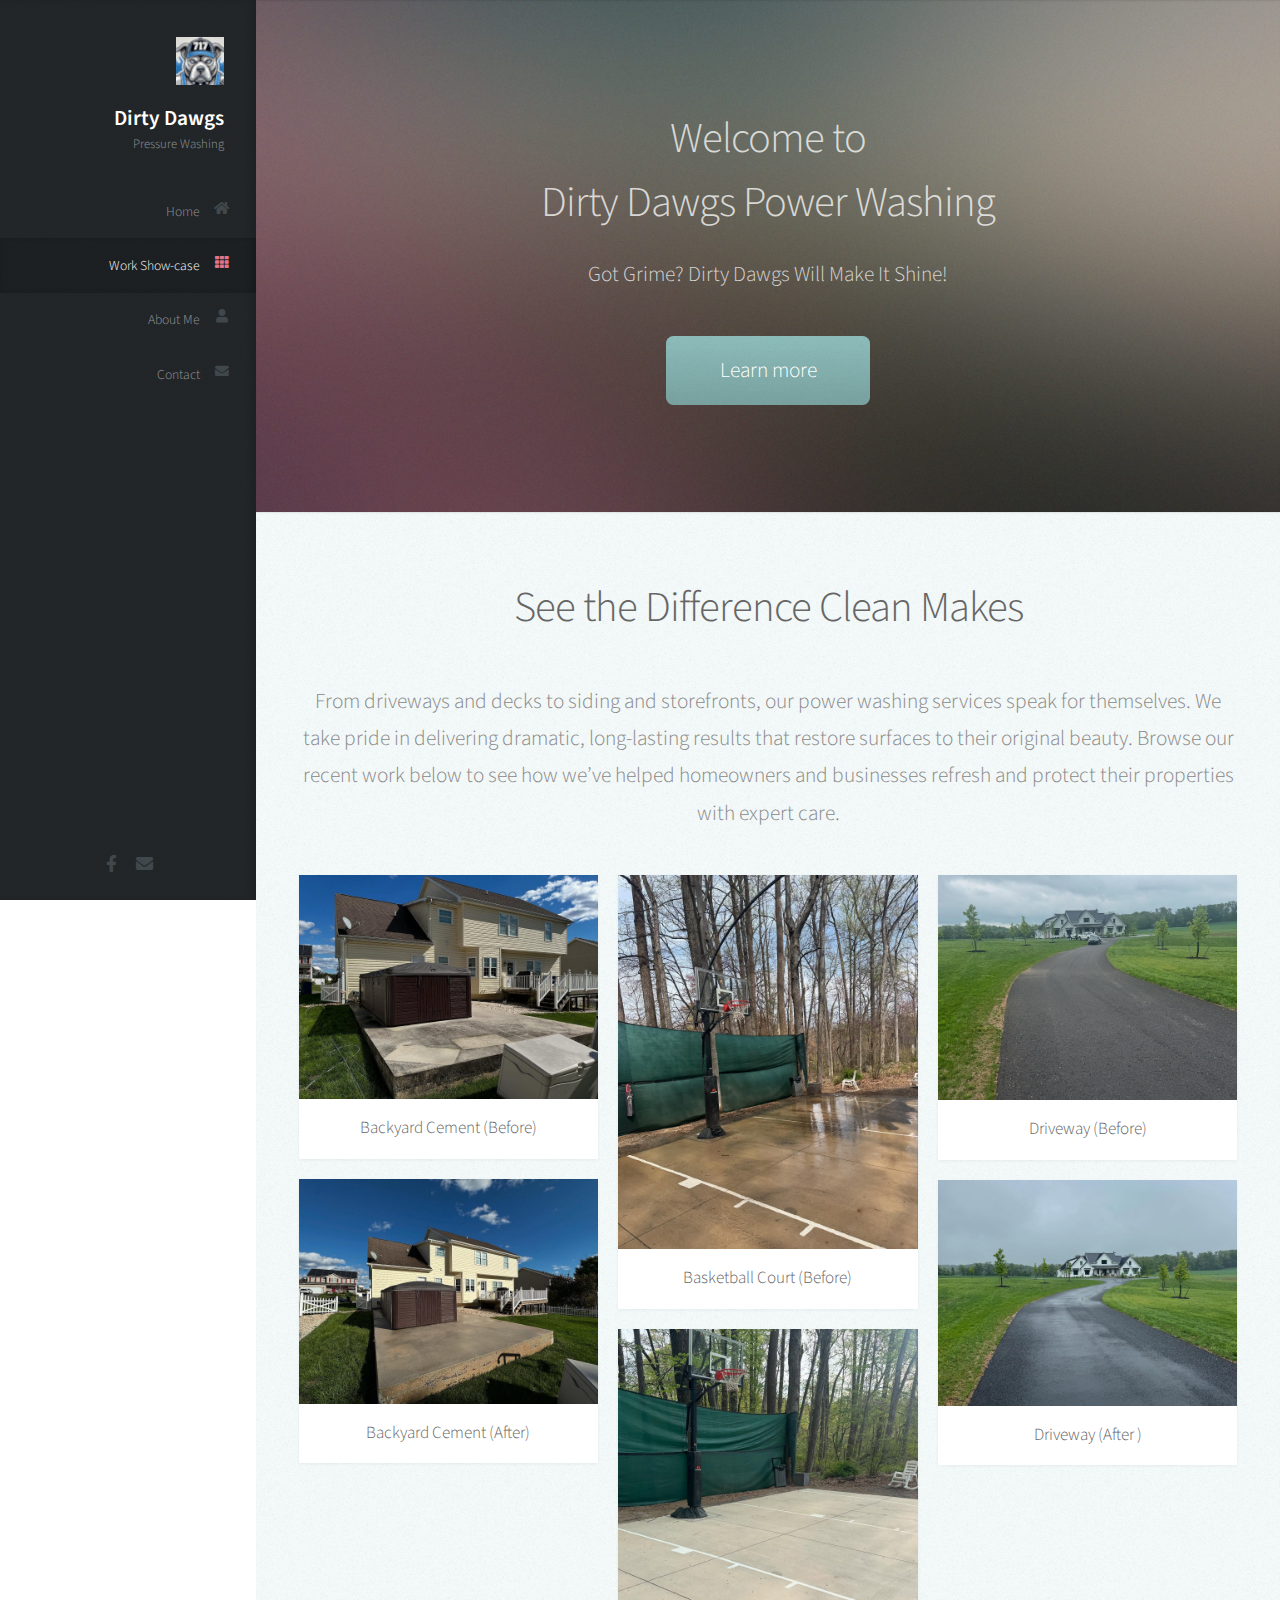
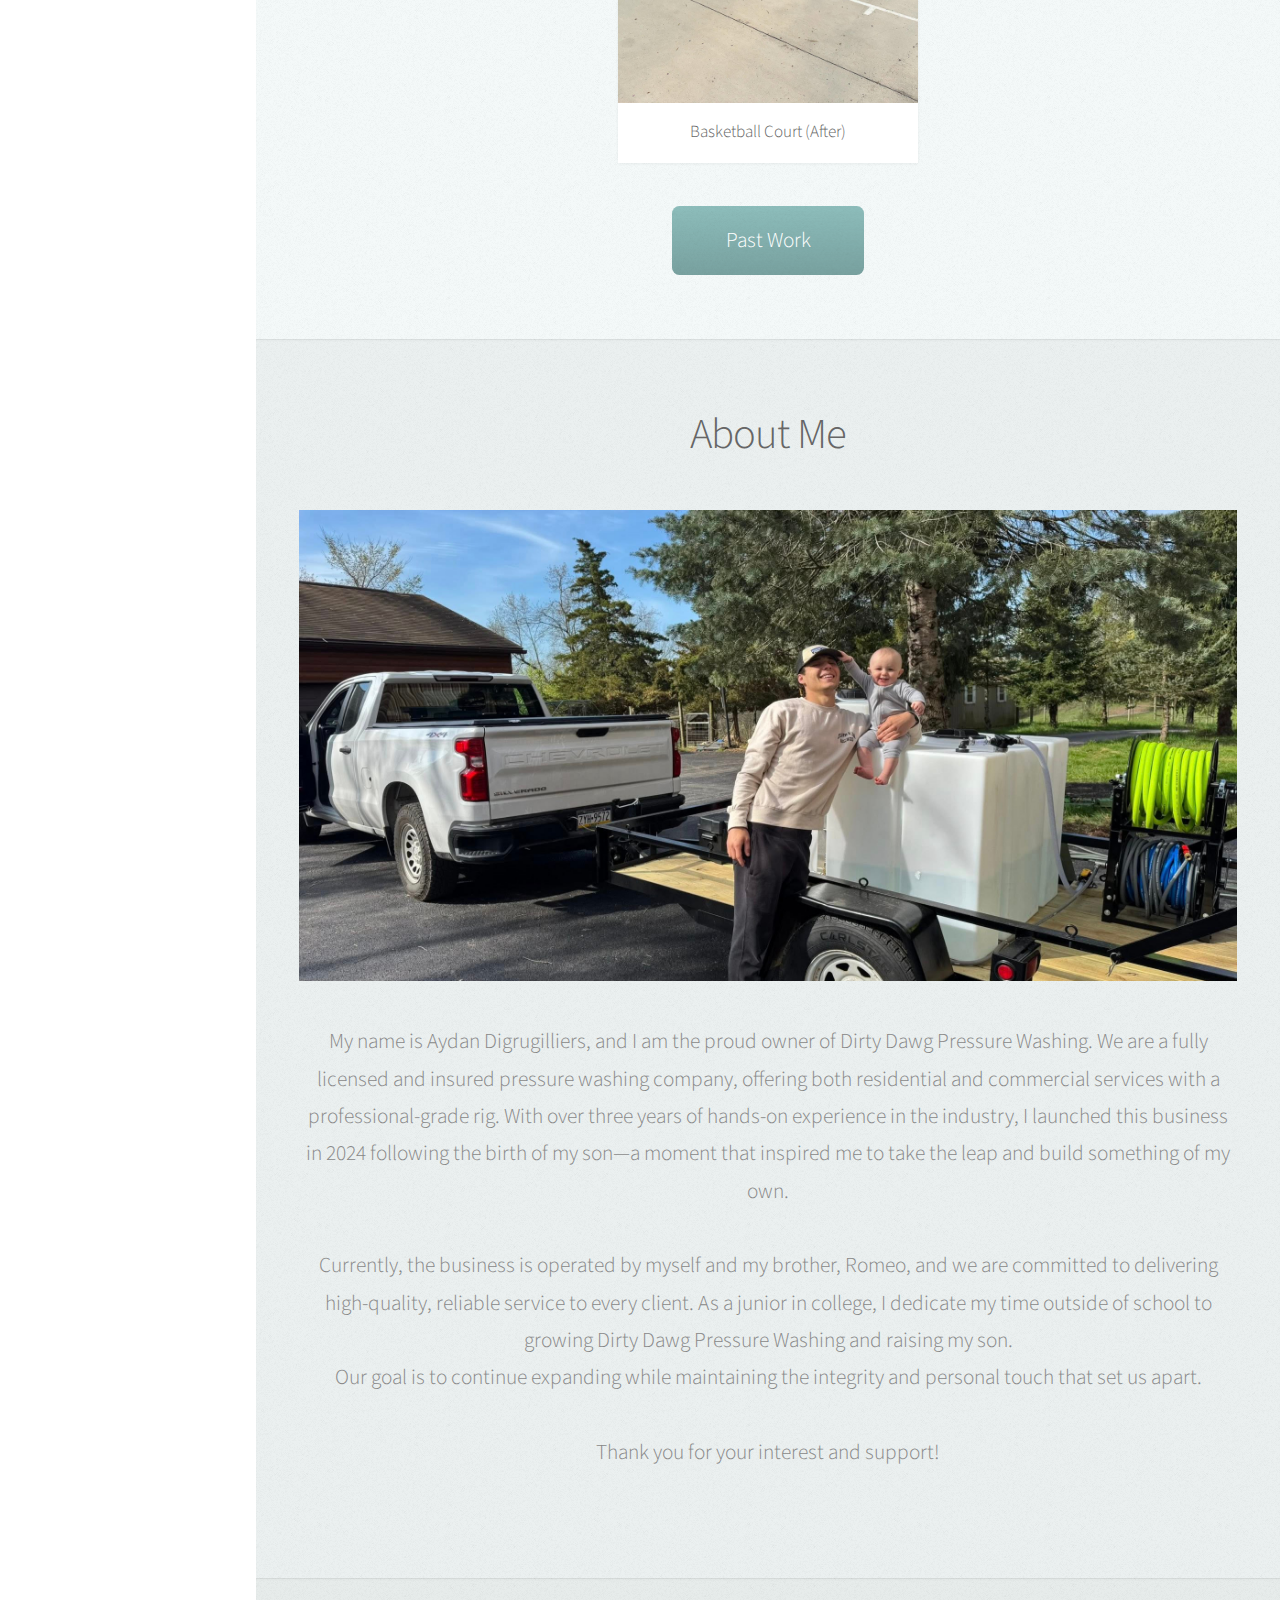
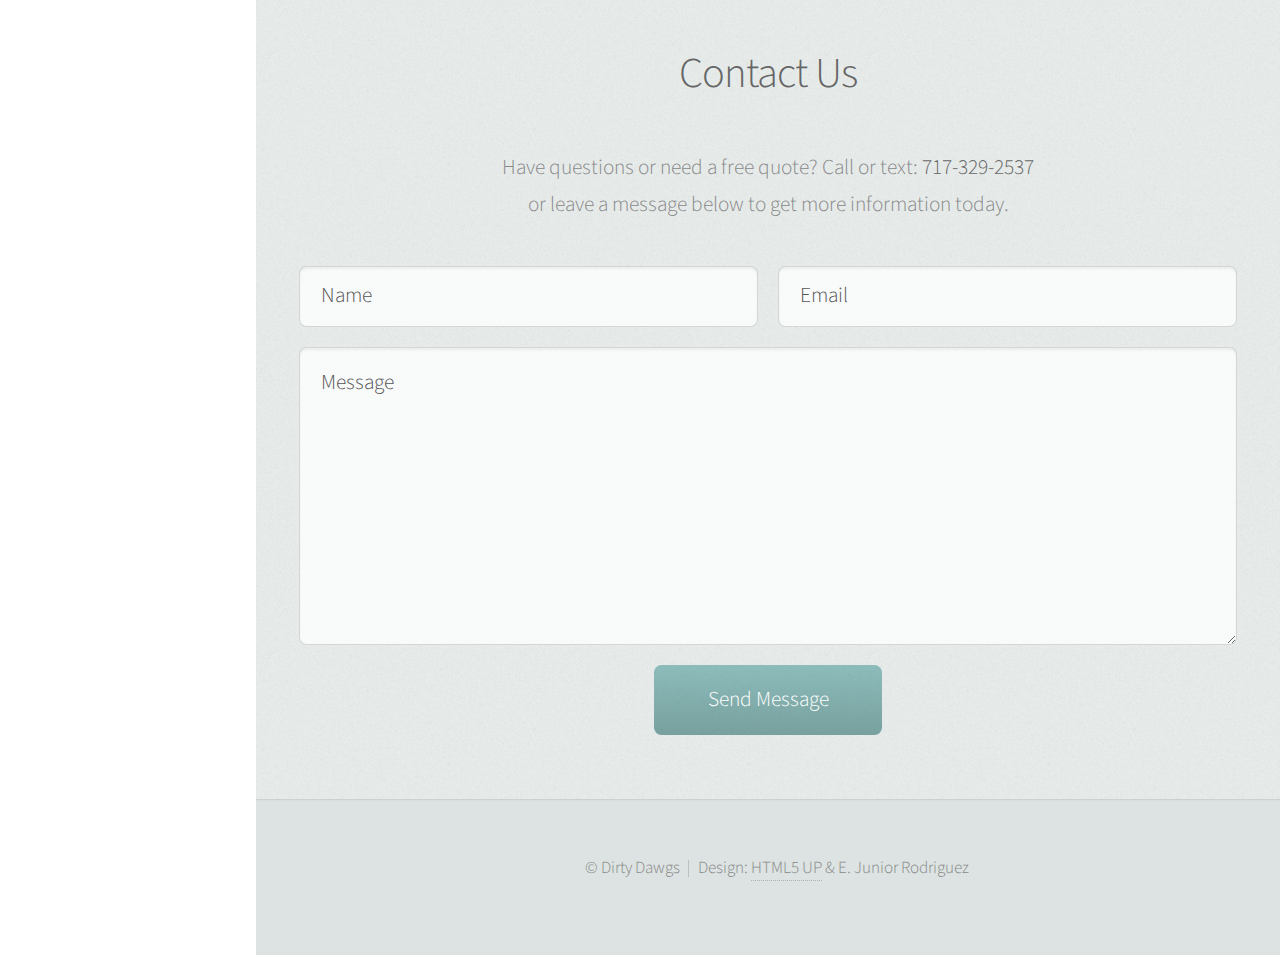
<file: templates/index.html>
<!DOCTYPE HTML>
<!--
	Prologue by HTML5 UP
	html5up.net | @ajlkn
	Free for personal and commercial use under the CCA 3.0 license (html5up.net/license)
-->
<html>
	<head>
		<title>Dirty Dawg Pressure Washing</title>
		<meta charset="utf-8" />
		<meta name="viewport" content="width=device-width, initial-scale=1, user-scalable=no" />
		<link rel="stylesheet" href="../static/assets/css/main.css" />
	</head>
	<body class="is-preload">

		<!-- Header -->
			<div id="header">

				<div class="top">

					<!-- Logo -->
						<div id="logo">
							<span class="image avatar48"><img src="../static/images/avatar_01.jpg" alt="" /></span>
							<h1 id="title">Dirty Dawgs</h1>
							<p>Pressure Washing</p>
						</div>

					<!-- Nav -->
						<nav id="nav">
							<ul>
								<li><a href="#top" id="top-link"><span class="icon solid fa-home">Home</span></a></li>
								<li><a href="#portfolio" id="portfolio-link"><span class="icon solid fa-th">Work Show-case</span></a></li>
								<li><a href="#about" id="about-link"><span class="icon solid fa-user">About Me</span></a></li>
								<li><a href="#contact" id="contact-link"><span class="icon solid fa-envelope">Contact</span></a></li>
							</ul>
						</nav>

				</div>

				<div class="bottom">

					<!-- Social Icons -->
						<ul class="icons">
<!--							<li><a href="#" class="icon brands fa-twitter"><span class="label">Twitter</span></a></li>-->
							<li><a href="https://www.facebook.com/profile.php?id=61575122848690" class="icon brands fa-facebook-f"><span class="label">Facebook</span></a></li>
<!--							<li><a href="#" class="icon brands fa-github"><span class="label">Github</span></a></li>-->
<!--							<li><a href="#" class="icon brands fa-dribbble"><span class="label">Dribbble</span></a></li>-->
							<li><a href="/contact" class="icon solid fa-envelope"><span class="label">Email</span></a></li>
						</ul>

				</div>

			</div>

		<!-- Main -->
			<div id="main">

				<!-- Intro -->
					<section id="top" class="one dark cover">
						<div class="container">

							<header class="hero-card">
								<h2 class="alt">
									Welcome to <br>Dirty Dawgs Power Washing</h2>
								<p>Got Grime? Dirty Dawgs Will Make It Shine!</p>
							</header>

							<footer>
								<a href="#portfolio" class="button scrolly">Learn more</a>
							</footer>

						</div>
					</section>

				<!-- Portfolio -->
					<section id="portfolio" class="two">
						<div class="container">

							<header>
								<h2>See the Difference Clean Makes</h2>
							</header>

							<p>From driveways and decks to siding and storefronts, our power washing services speak for
								themselves. We take pride in delivering dramatic, long-lasting results that restore
								surfaces to their original beauty. Browse our recent work below to see how we’ve helped
								homeowners and businesses refresh and protect their properties with expert care.</p>

							<div class="row">
								<div class="col-4 col-12-mobile">
									<article class="item">
										<a href="/gallery" class="image fit"><img src="../static/images/backyard_cement_before.jpg" alt="" /></a>
										<header>
											<h3>Backyard Cement (Before)</h3>
										</header>
									</article>
									<article class="item">
										<a href="/gallery" class="image fit"><img src="../static/images/backyard_cement_after.jpg" alt="" /></a>
										<header>
											<h3>Backyard Cement (After)</h3>
										</header>
									</article>
								</div>
								<div class="col-4 col-12-mobile">
									<article class="item">
										<a href="/gallery" class="image fit"><img src="../static/images/bball_court_before.jpg" alt="" /></a>
										<header>
											<h3>Basketball Court (Before)</h3>
										</header>
									</article>
									<article class="item">
										<a href="/gallery" class="image fit"><img src="../static/images/bball_court_after.jpg" alt="" /></a>
										<header>
											<h3>Basketball Court (After)</h3>
										</header>
									</article>
								</div>
								<div class="col-4 col-12-mobile">
									<article class="item">
										<a href="/gallery" class="image fit"><img src="../static/images/driveway_before.jpg" alt="" /></a>
										<header>
											<h3>Driveway (Before)</h3>
										</header>
									</article>
									<article class="item">
										<a href="/gallery" class="image fit"><img src="../static/images/driveway_after.jpg" alt="" /></a>
										<header>
											<h3>Driveway (After )</h3>
										</header>
									</article>
								</div>
							</div>

						</div>
						<footer>
								<a href="/gallery" class="button scrolly">Past Work</a>
						</footer>
					</section>

				<!-- About Me -->
					<section id="about" class="three">
						<div class="container">

							<header>
								<h2>About Me</h2>
							</header>

							<a class="image featured"><img src="../static/images/about_me3.jpg" alt="" /></a>

							<p>My name is Aydan Digrugilliers, and I am the proud owner of Dirty Dawg Pressure Washing.
								We are a fully licensed and insured pressure washing company, offering both residential
								and commercial services with a professional-grade rig. With over three years of hands-on
								experience in the industry, I launched this business in 2024 following the birth of my
								son—a moment that inspired me to take the leap and build something of my own.<br><br>
								Currently, the business is operated by myself and my brother, Romeo, and we are committed
								to delivering high-quality, reliable service to every client. As a junior in college, I
								dedicate my time outside of school to growing Dirty Dawg Pressure Washing and raising my
								son. <br>Our goal is to continue expanding while maintaining the integrity and personal touch
								that set us apart.<br><br>Thank you for your interest and support!</p>

						</div>
					</section>

				<!-- Contact -->
					<section id="contact" class="four">
						<div class="container">

							<header>
								<h2>Contact Us</h2>
							</header>

							<p>Have questions or need a free quote? Call or text: <strong>717-329-2537</strong><br>or leave a message below to get more information today.</p>

							<form method="post" action="#">
								<div class="row">
									<div class="col-6 col-12-mobile"><input type="text" name="name" placeholder="Name" /></div>
									<div class="col-6 col-12-mobile"><input type="text" name="email" placeholder="Email" /></div>
									<div class="col-12">
										<textarea name="message" placeholder="Message"></textarea>
									</div>
									<div class="col-12">
										<input type="submit" value="Send Message" />
									</div>
								</div>
							</form>

						</div>
					</section>

			</div>

		<!-- Footer -->
			<div id="footer">

				<!-- Copyright -->
					<ul class="copyright">
						<li>&copy; Dirty Dawgs </li><li>Design: <a href="http://html5up.net">HTML5 UP</a> & E. Junior Rodriguez</li>
					</ul>

			</div>

		<!-- Scripts -->
			<script src="../static/assets/js/jquery.min.js"></script>
			<script src="../static/assets/js/jquery.scrolly.min.js"></script>
			<script src="../static/assets/js/jquery.scrollex.min.js"></script>
			<script src="../static/assets/js/browser.min.js"></script>
			<script src="../static/assets/js/breakpoints.min.js"></script>
			<script src="../static/assets/js/util.js"></script>
			<script src="../static/assets/js/main.js"></script>

	</body>
</html>
</file>
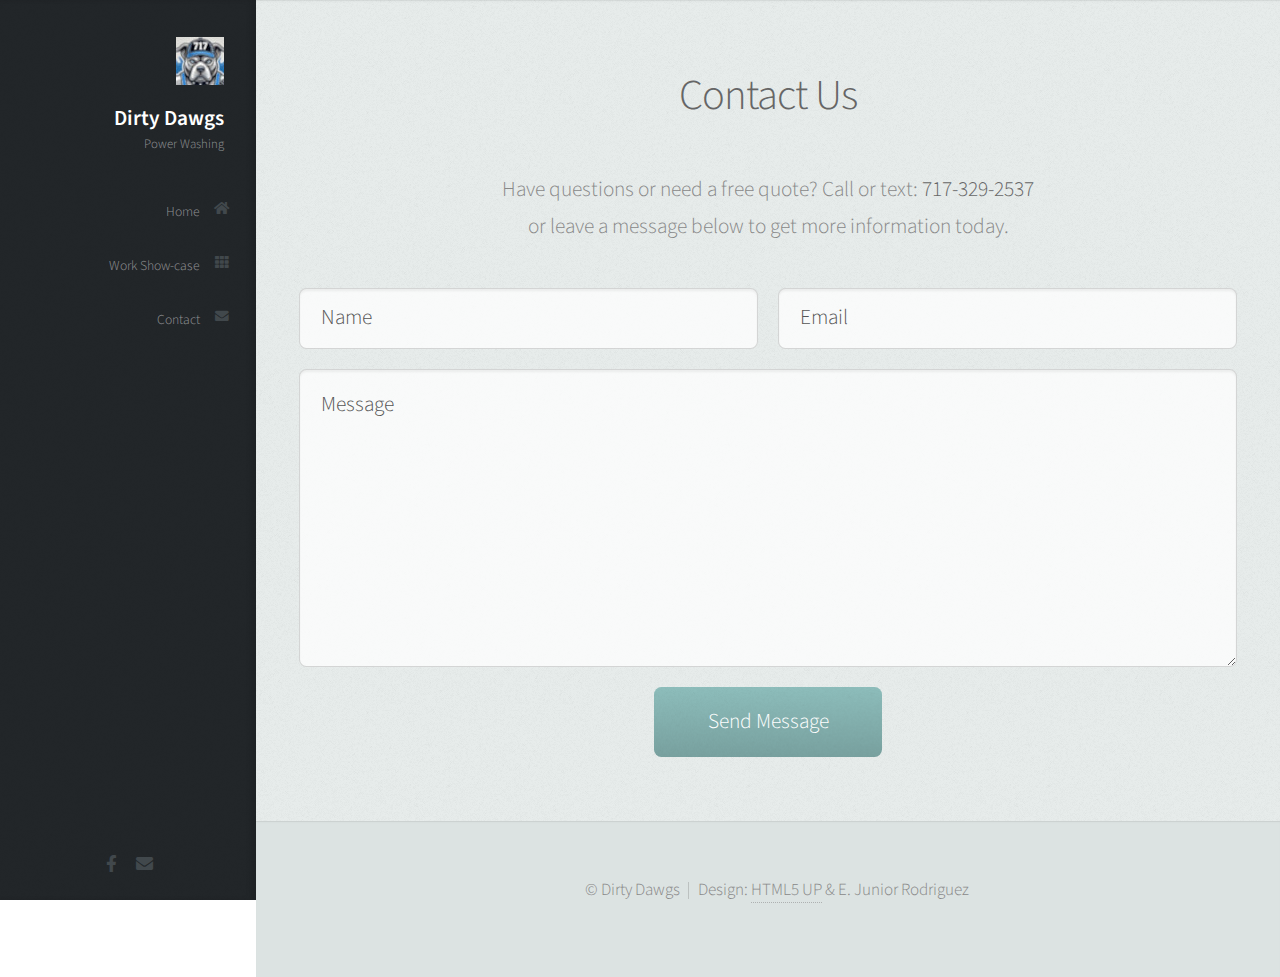
<file: templates/contact.html>
<!DOCTYPE HTML>
<!--
	Prologue by HTML5 UP
	html5up.net | @ajlkn
	Free for personal and commercial use under the CCA 3.0 license (html5up.net/license)
-->
<html>
	<head>
		<title>Dirty Dawg Power Washing</title>
		<meta charset="utf-8" />
		<meta name="viewport" content="width=device-width, initial-scale=1, user-scalable=no" />
		<link rel="stylesheet" href="../static/assets/css/main.css" />
	</head>
	<body class="is-preload">

		<!-- Header -->
			<div id="header">

				<div class="top">

					<!-- Logo -->
						<div id="logo">
							<span class="image avatar48"><img src="../static/images/avatar_01.jpg" alt="" /></span>
							<h1 id="title">Dirty Dawgs</h1>
							<p>Power Washing</p>
						</div>

					<!-- Nav -->
						<nav id="nav">
							<ul>
								<li><a href="/" id="top-link"><span class="icon solid fa-home">Home</span></a></li>
								<li><a href="/gallery" id="portfolio-link"><span class="icon solid fa-th">Work Show-case</span></a></li>
								<li><a id="contact-link"><span class="icon solid fa-envelope">Contact</span></a></li>
							</ul>
						</nav>

				</div>

				<div class="bottom">

					<!-- Social Icons -->
						<ul class="icons">
<!--							<li><a href="#" class="icon brands fa-twitter"><span class="label">Twitter</span></a></li>-->
							<li><a href="https://www.facebook.com/profile.php?id=61575122848690" class="icon brands fa-facebook-f"><span class="label">Facebook</span></a></li>
<!--							<li><a href="#" class="icon brands fa-github"><span class="label">Github</span></a></li>-->
<!--							<li><a href="#" class="icon brands fa-dribbble"><span class="label">Dribbble</span></a></li>-->
							<li><a href="/contact" class="icon solid fa-envelope"><span class="label">Email</span></a></li>
						</ul>

				</div>

			</div>

		<!-- Main -->
			<div id="main">

				<!-- Contact -->
					<section id="contact" class="four">
						<div class="container">

							<header>
								<h2>Contact Us</h2>
							</header>

							<p>Have questions or need a free quote? Call or text: <strong>717-329-2537</strong><br>or leave a message below to get more information today.</p>

							<form method="post" action="#">
								<div class="row">
									<div class="col-6 col-12-mobile"><input type="text" name="name" placeholder="Name" /></div>
									<div class="col-6 col-12-mobile"><input type="text" name="email" placeholder="Email" /></div>
									<div class="col-12">
										<textarea name="message" placeholder="Message"></textarea>
									</div>
									<div class="col-12">
										<input type="submit" value="Send Message" />
									</div>
								</div>
							</form>

						</div>
					</section>

			</div>

		<!-- Footer -->
			<div id="footer">

				<!-- Copyright -->
					<ul class="copyright">
						<li>&copy; Dirty Dawgs </li><li>Design: <a href="http://html5up.net">HTML5 UP</a> & E. Junior Rodriguez</li>
					</ul>

			</div>

		<!-- Scripts -->
			<script src="../static/assets/js/jquery.min.js"></script>
			<script src="../static/assets/js/jquery.scrolly.min.js"></script>
			<script src="../static/assets/js/jquery.scrollex.min.js"></script>
			<script src="../static/assets/js/browser.min.js"></script>
			<script src="../static/assets/js/breakpoints.min.js"></script>
			<script src="../static/assets/js/util.js"></script>
			<script src="../static/assets/js/main.js"></script>

	</body>
</html>
</file>
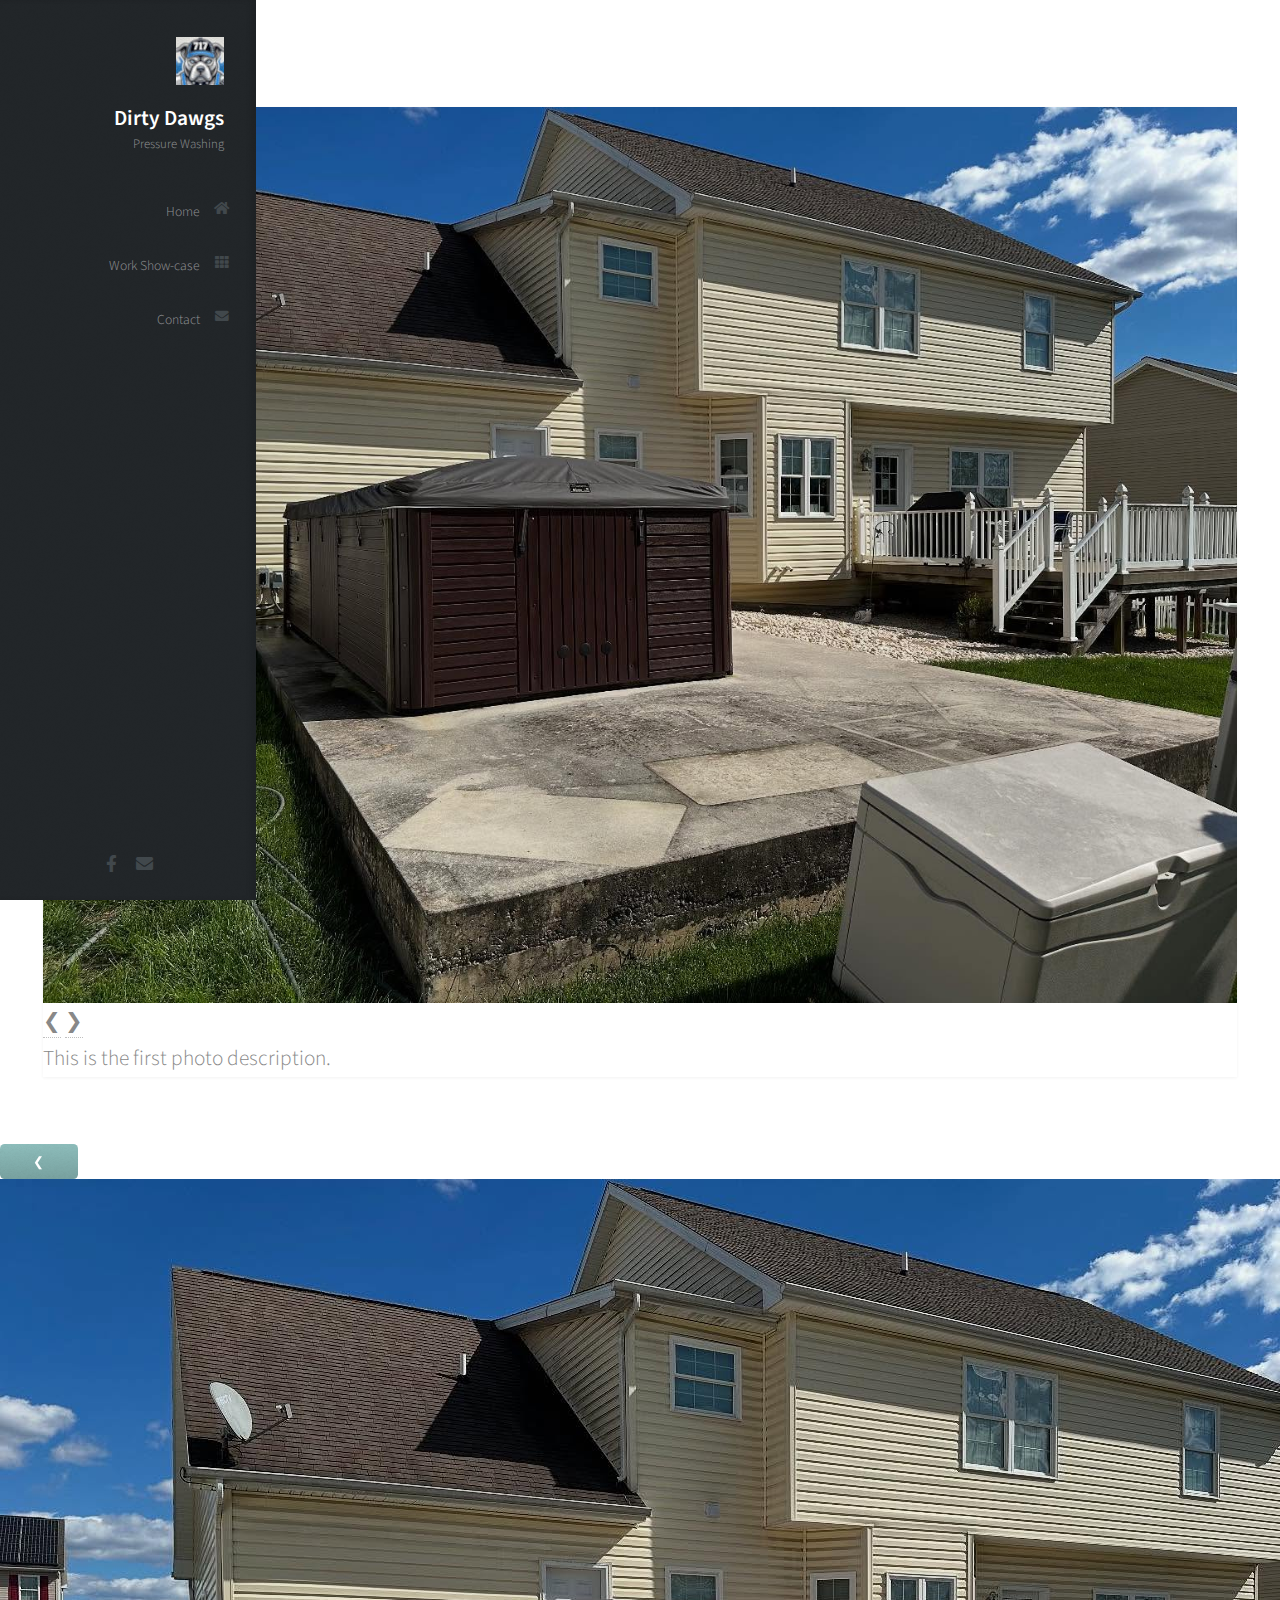
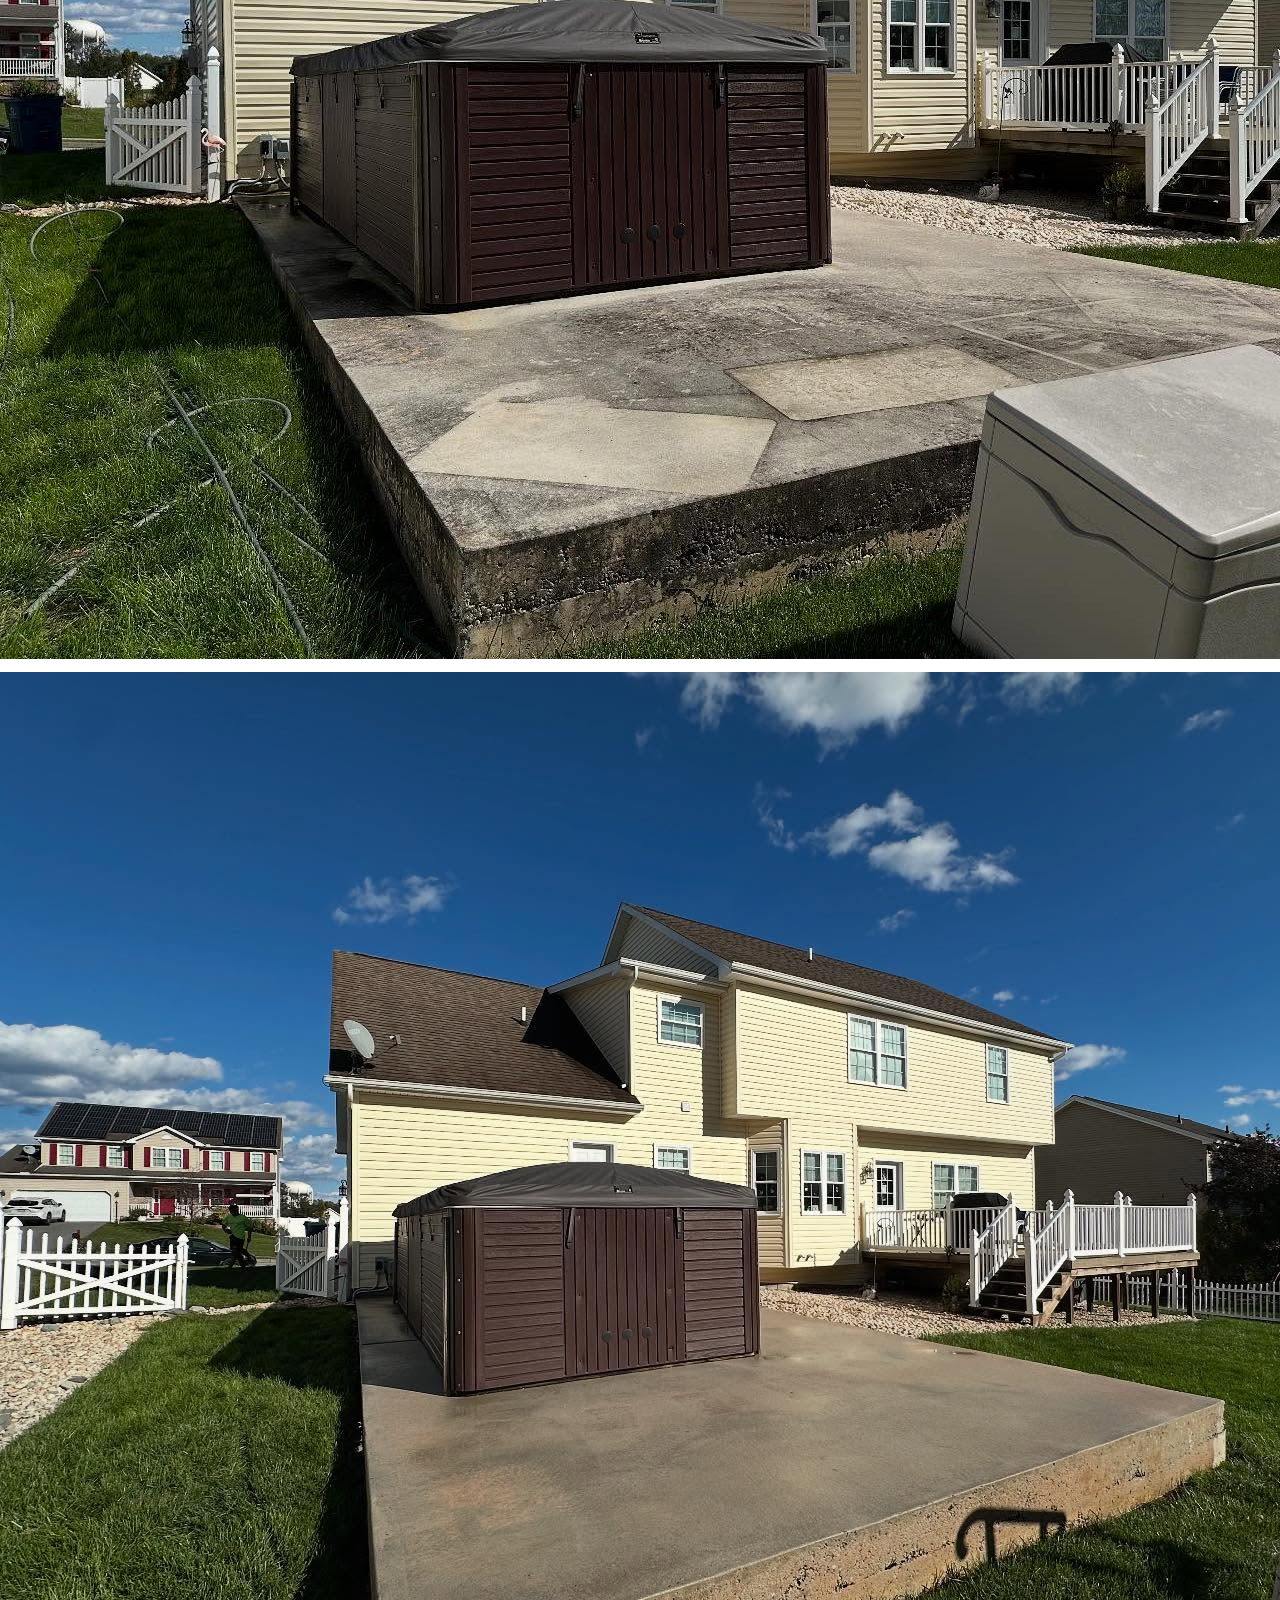
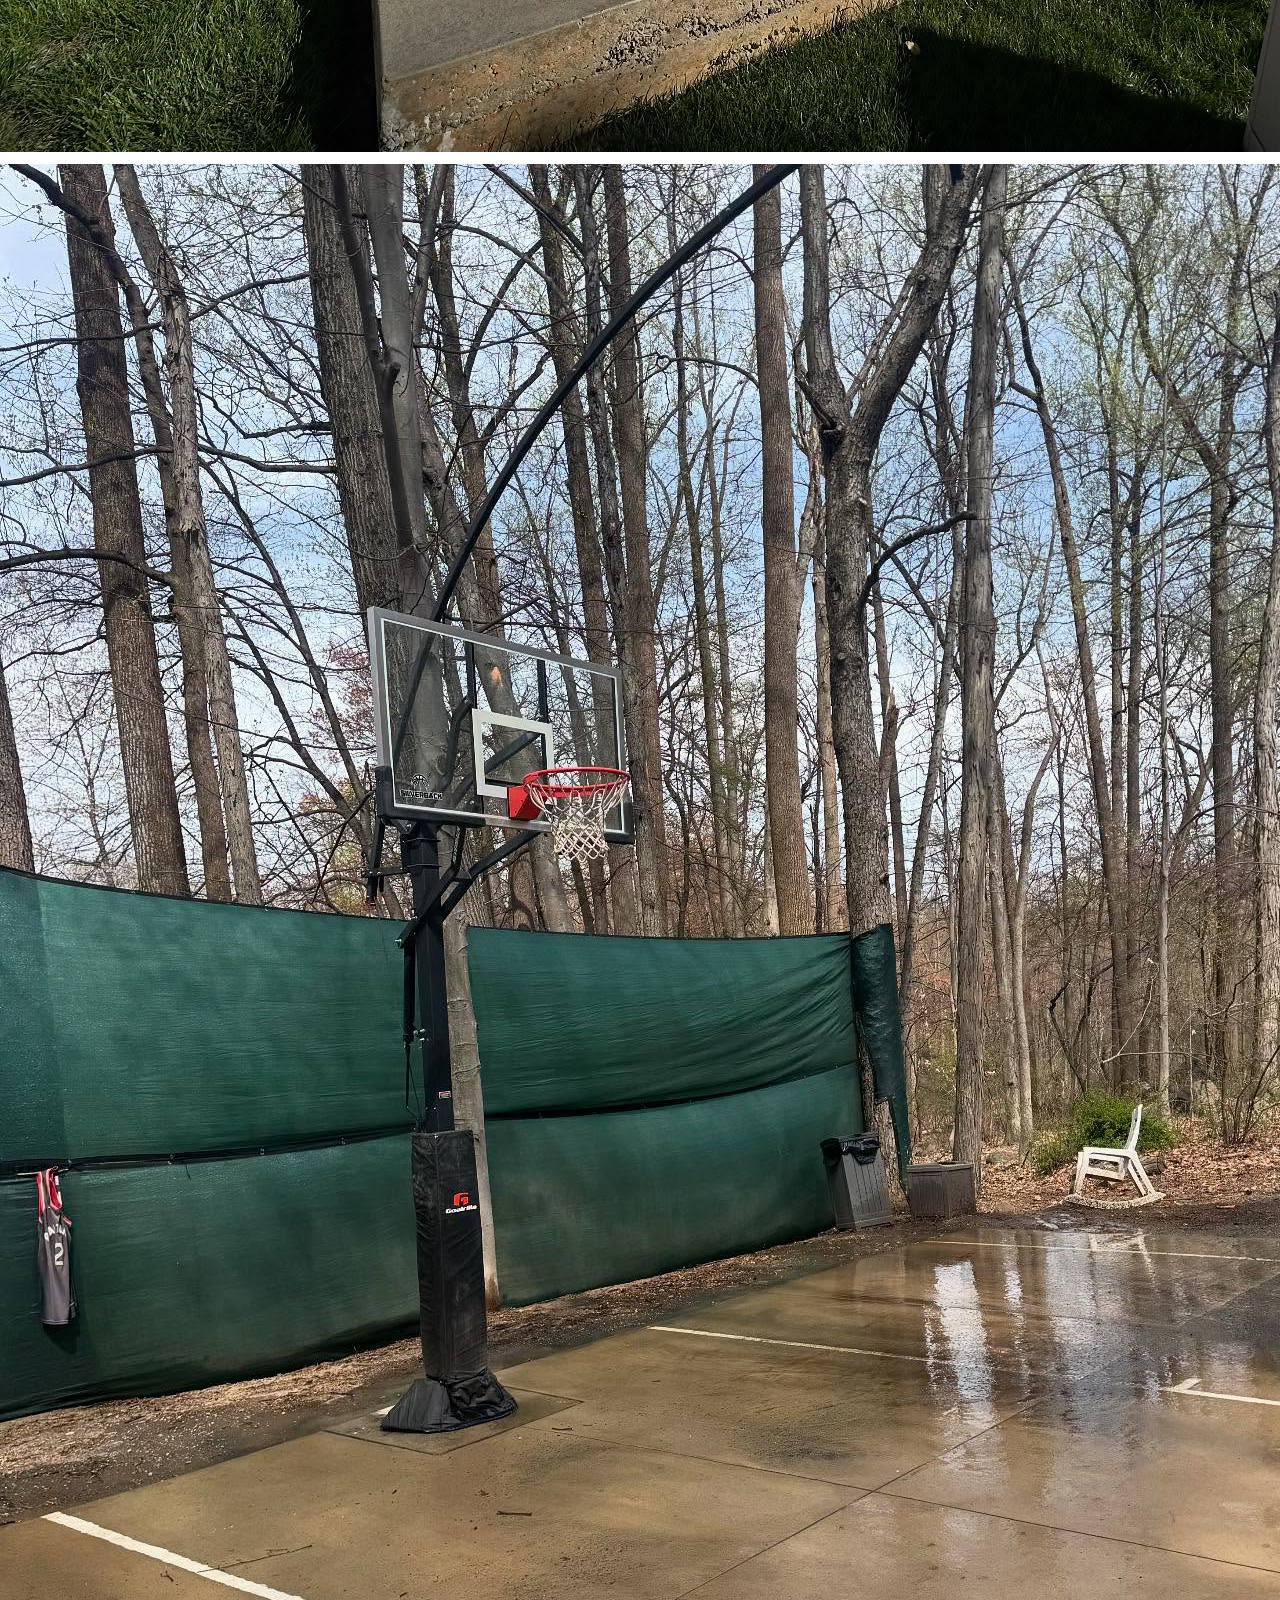
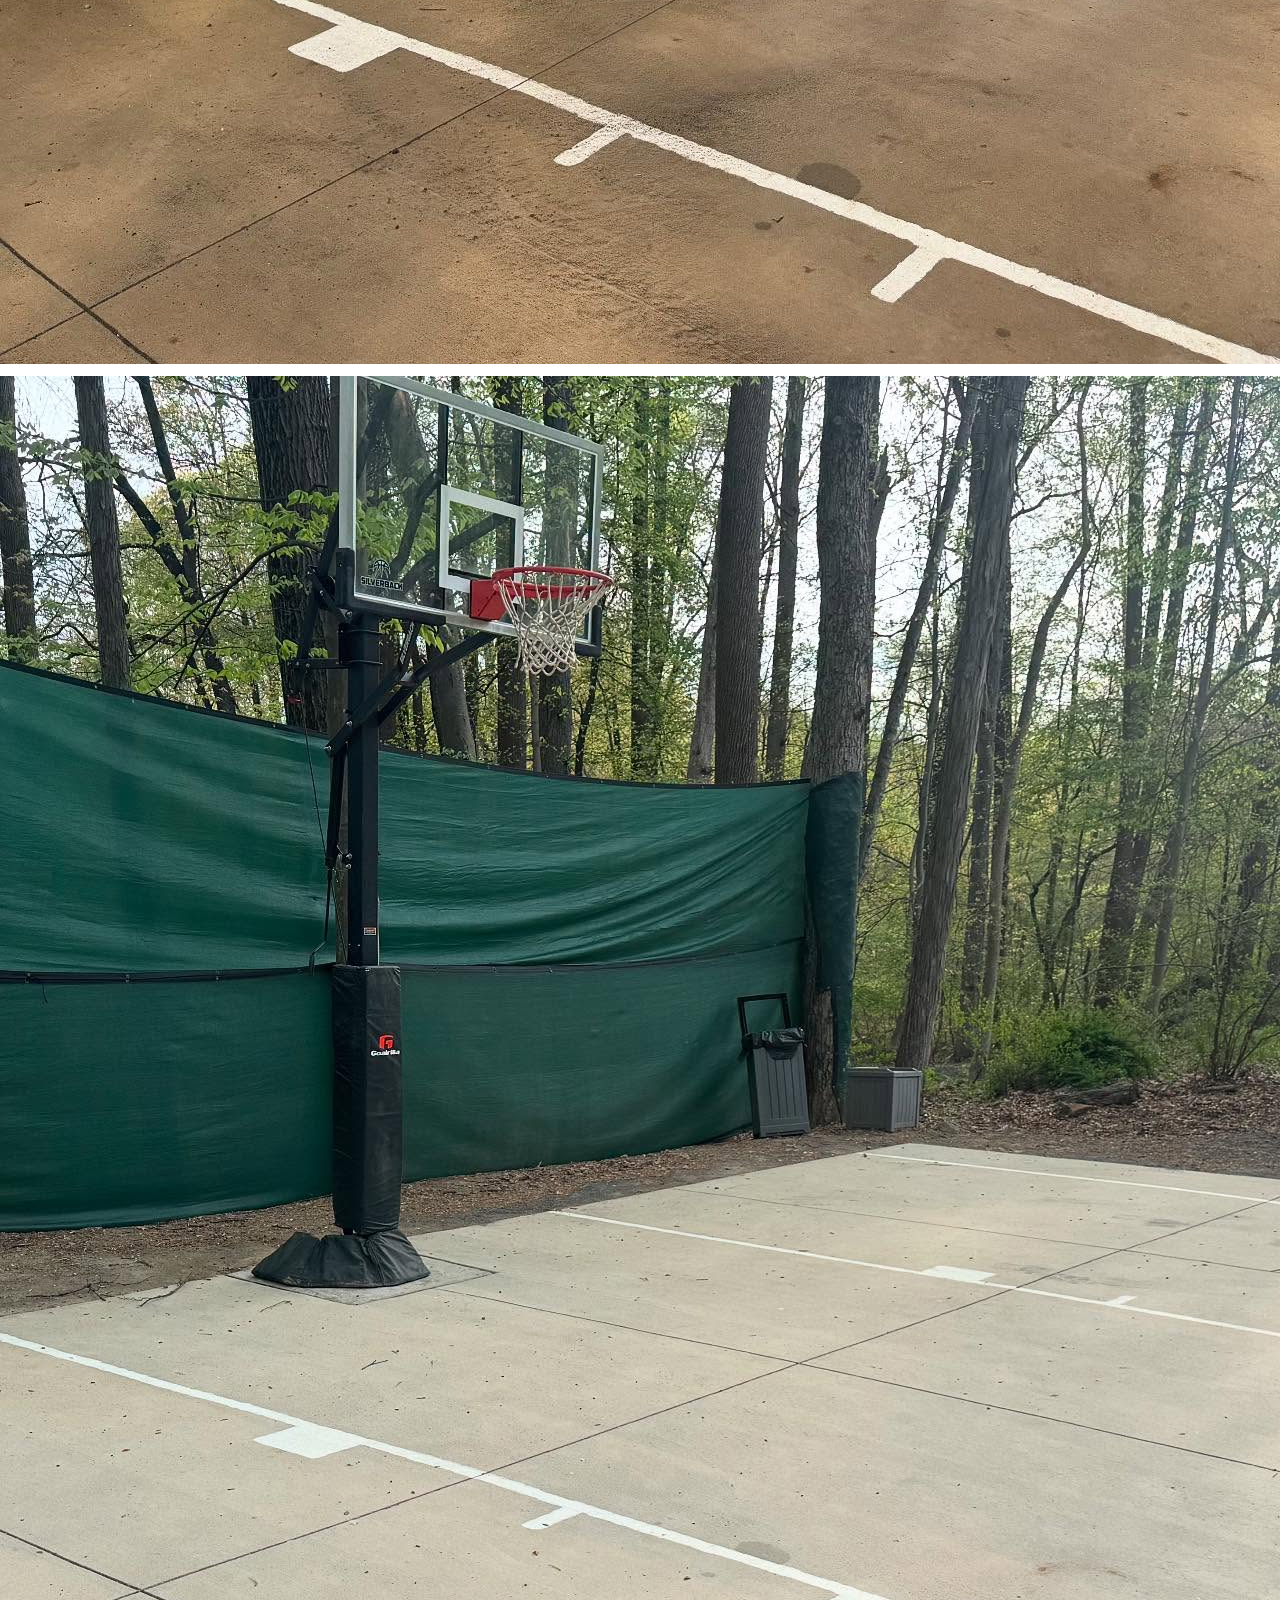
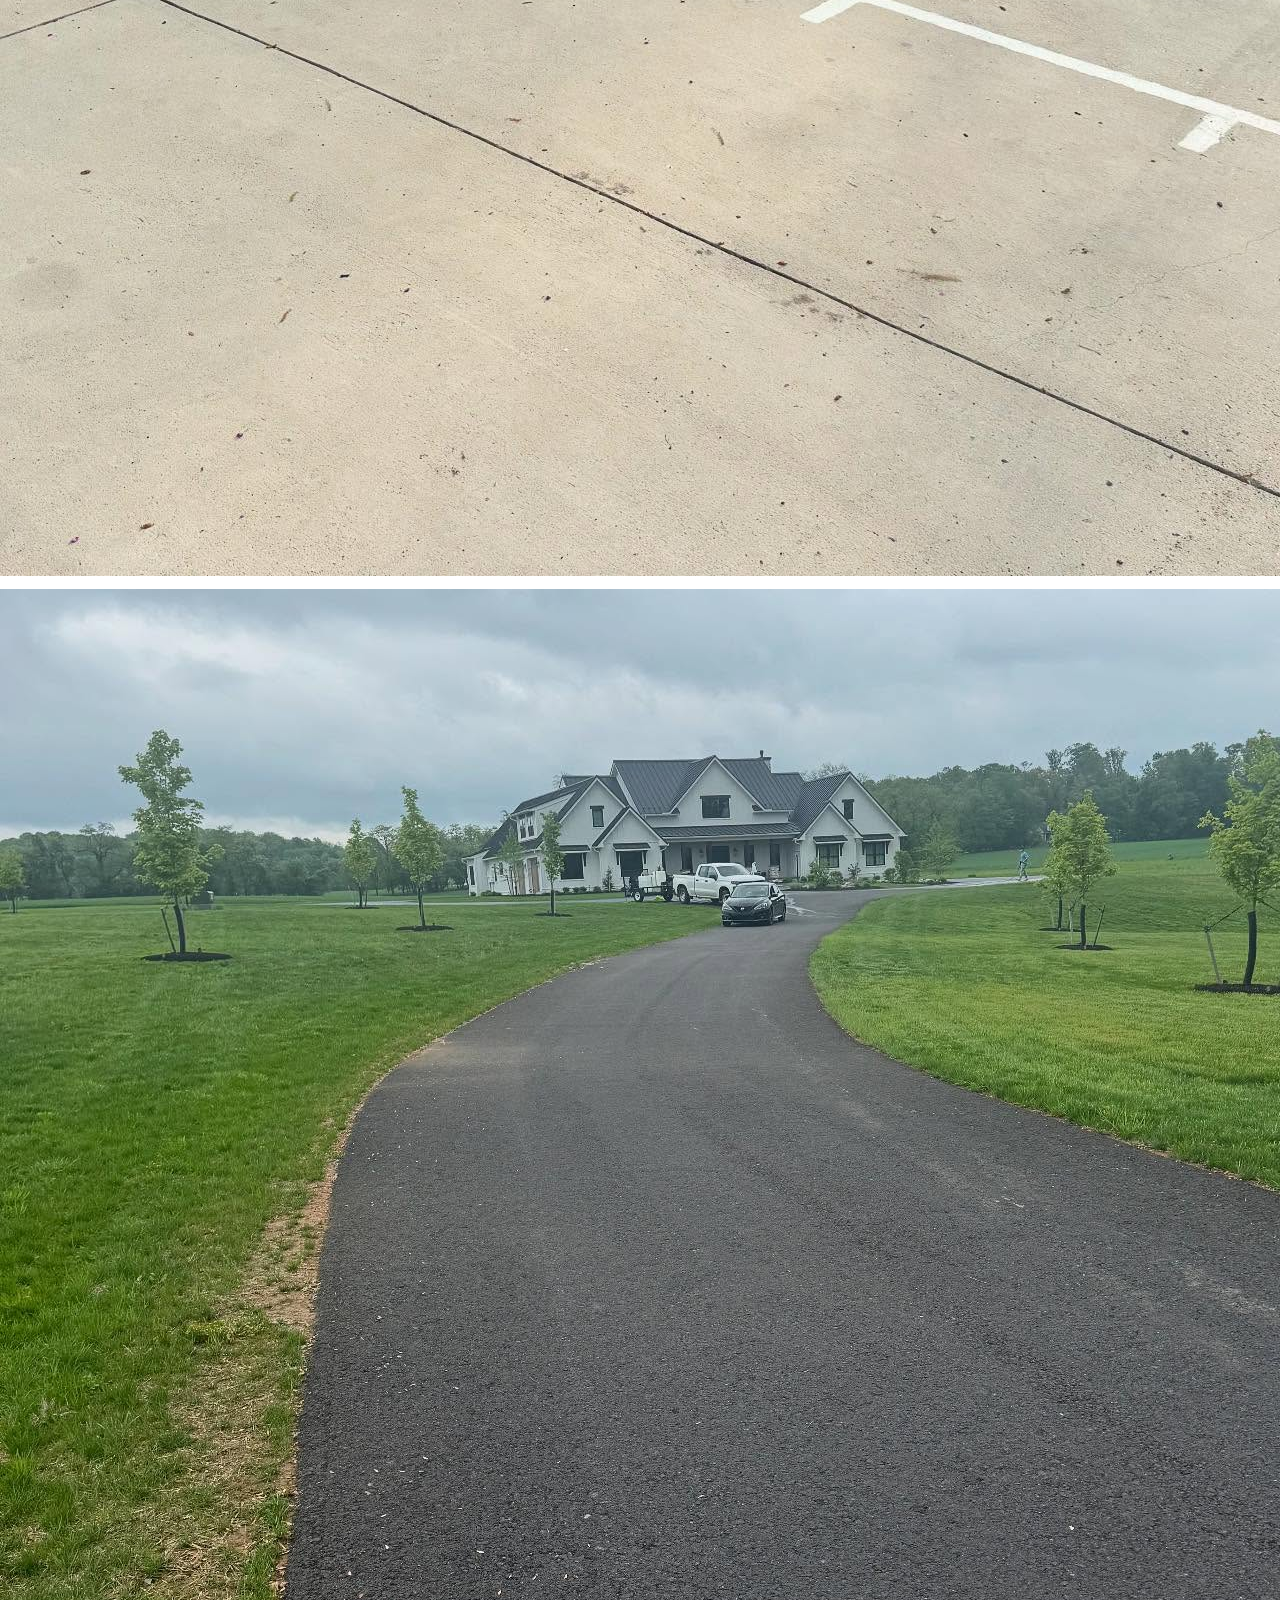
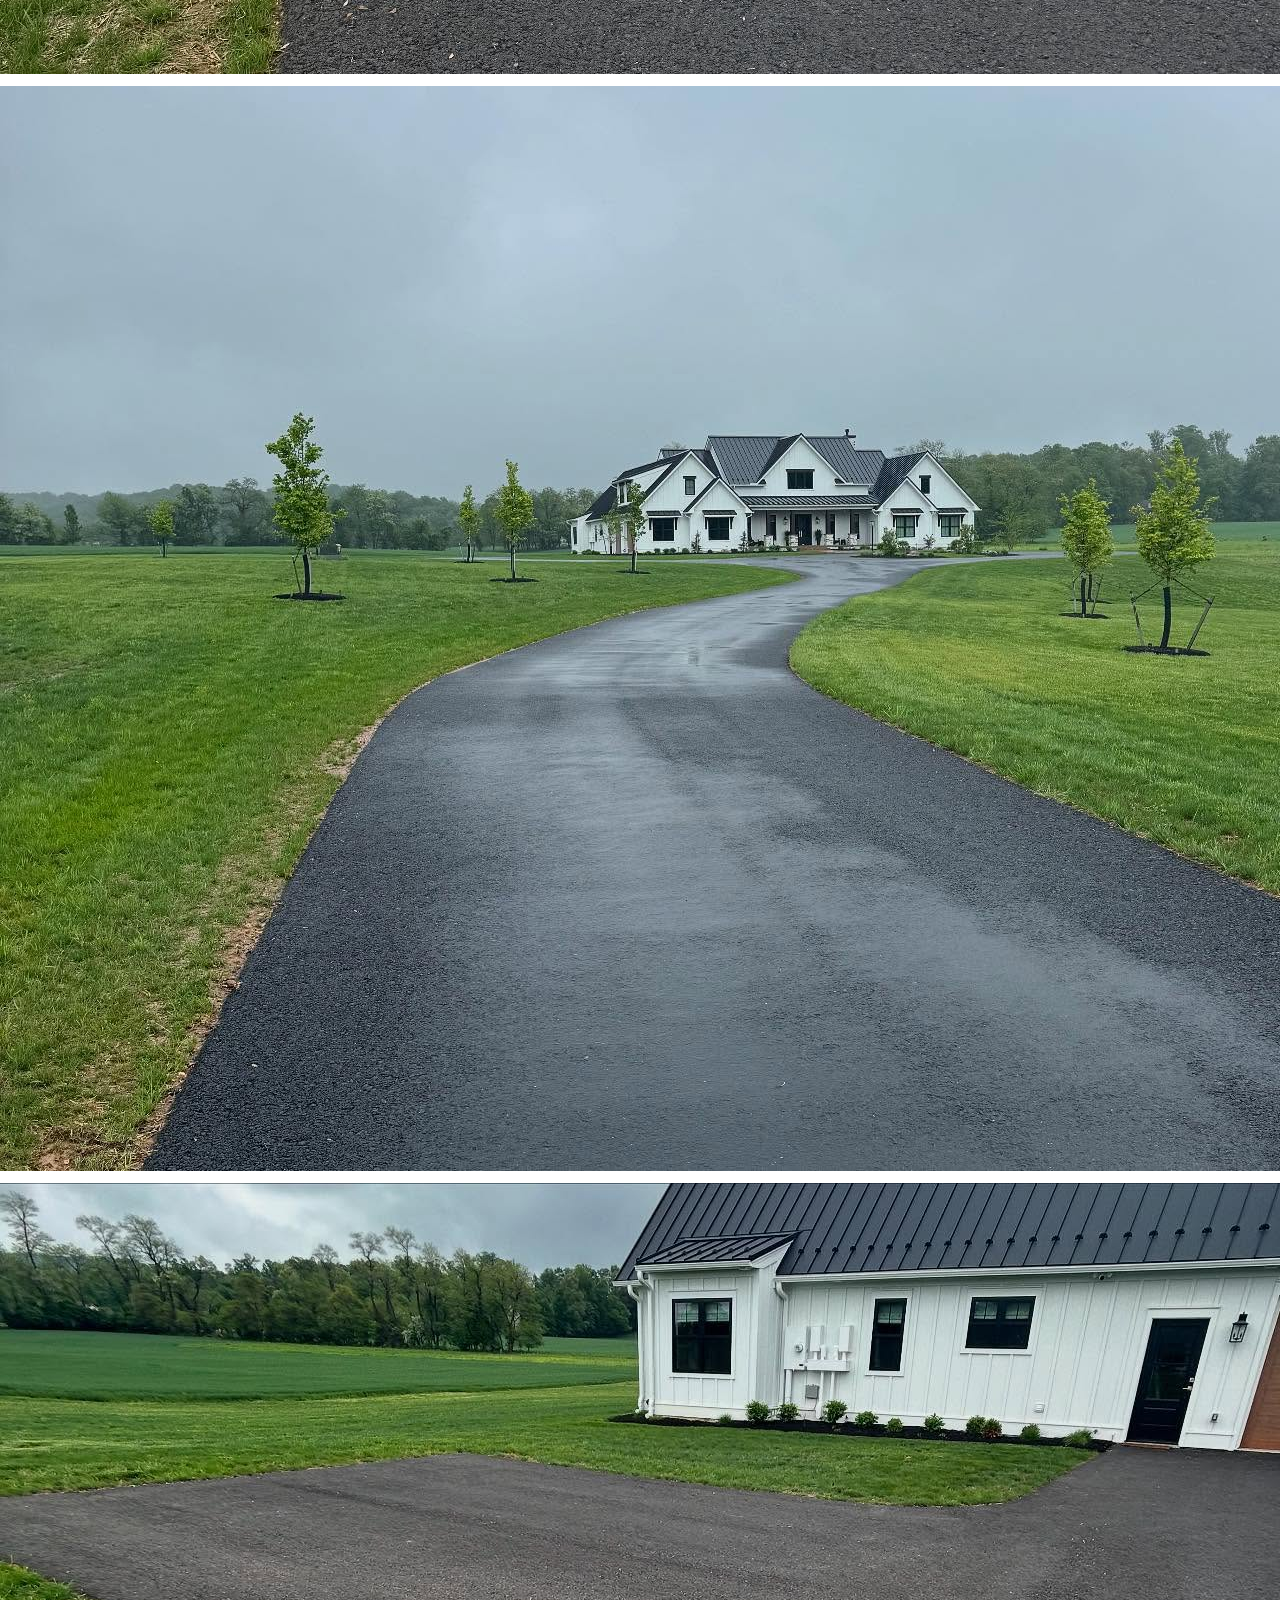
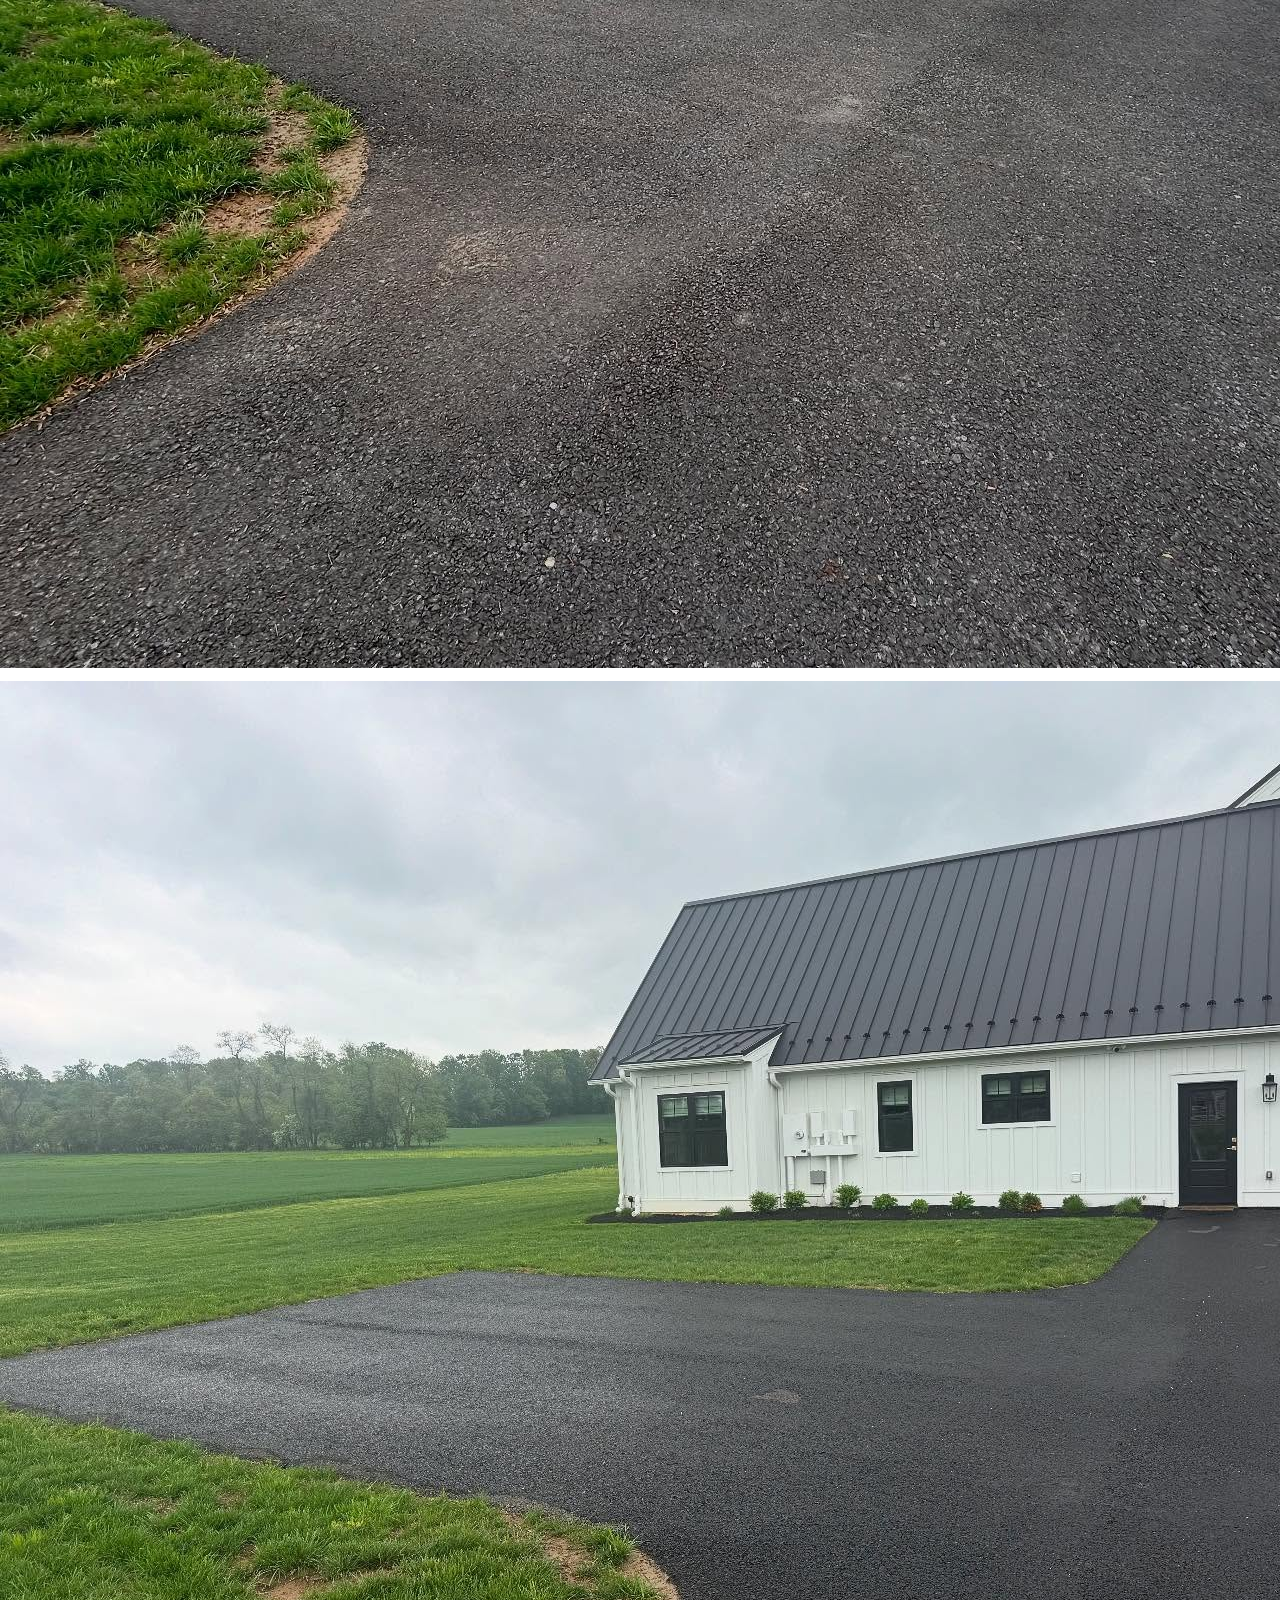
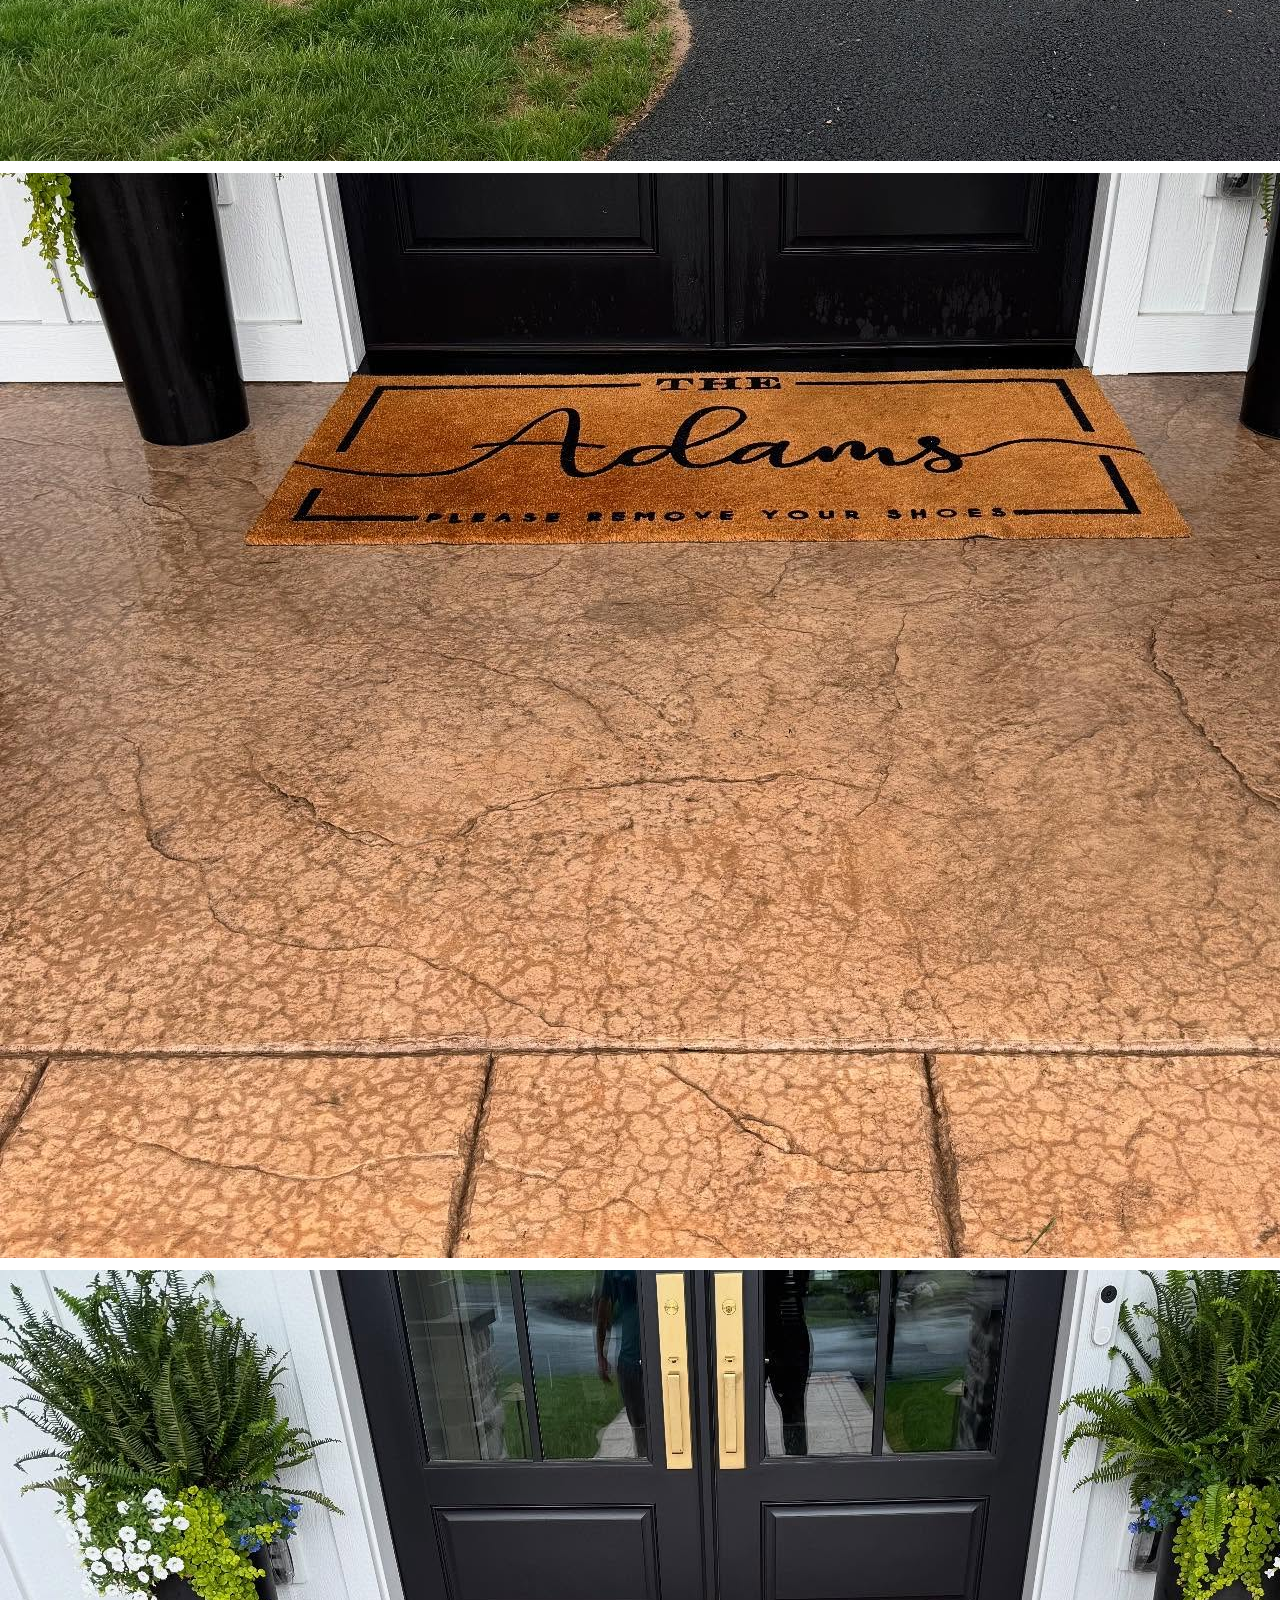
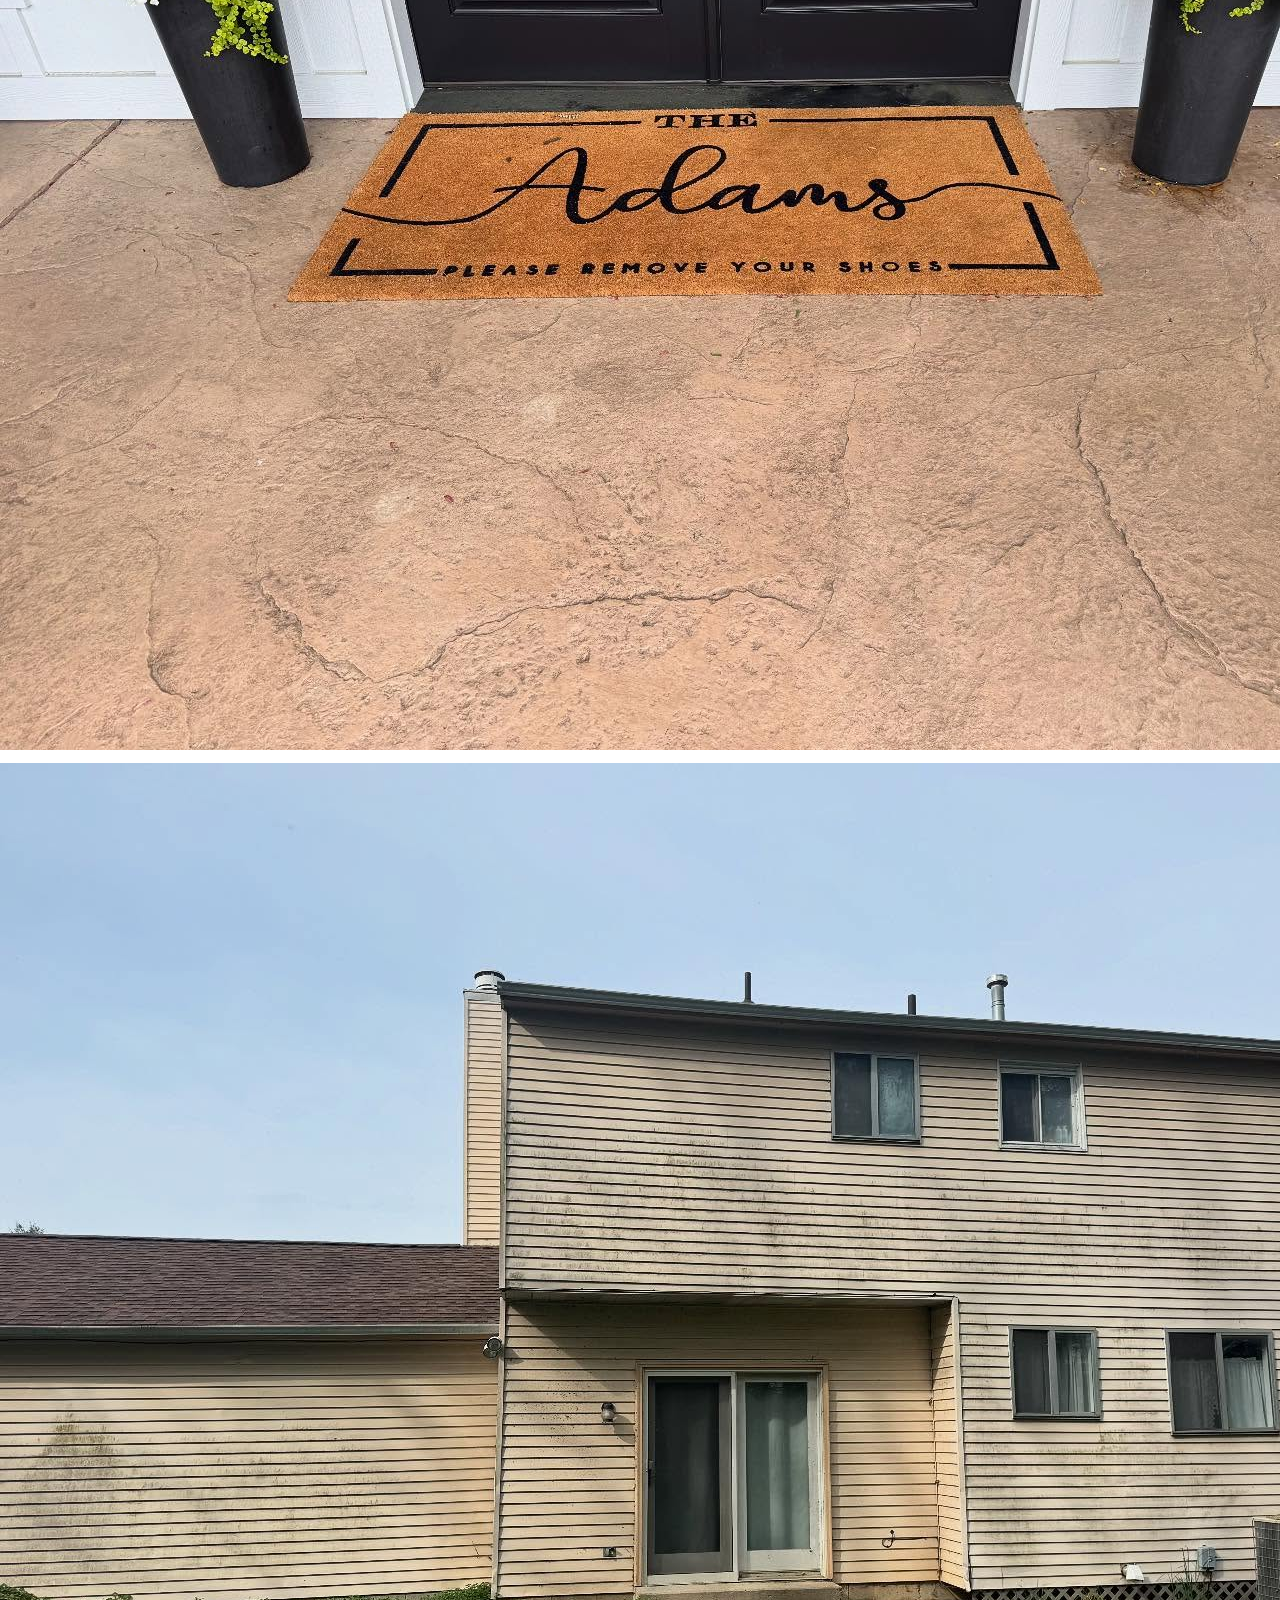
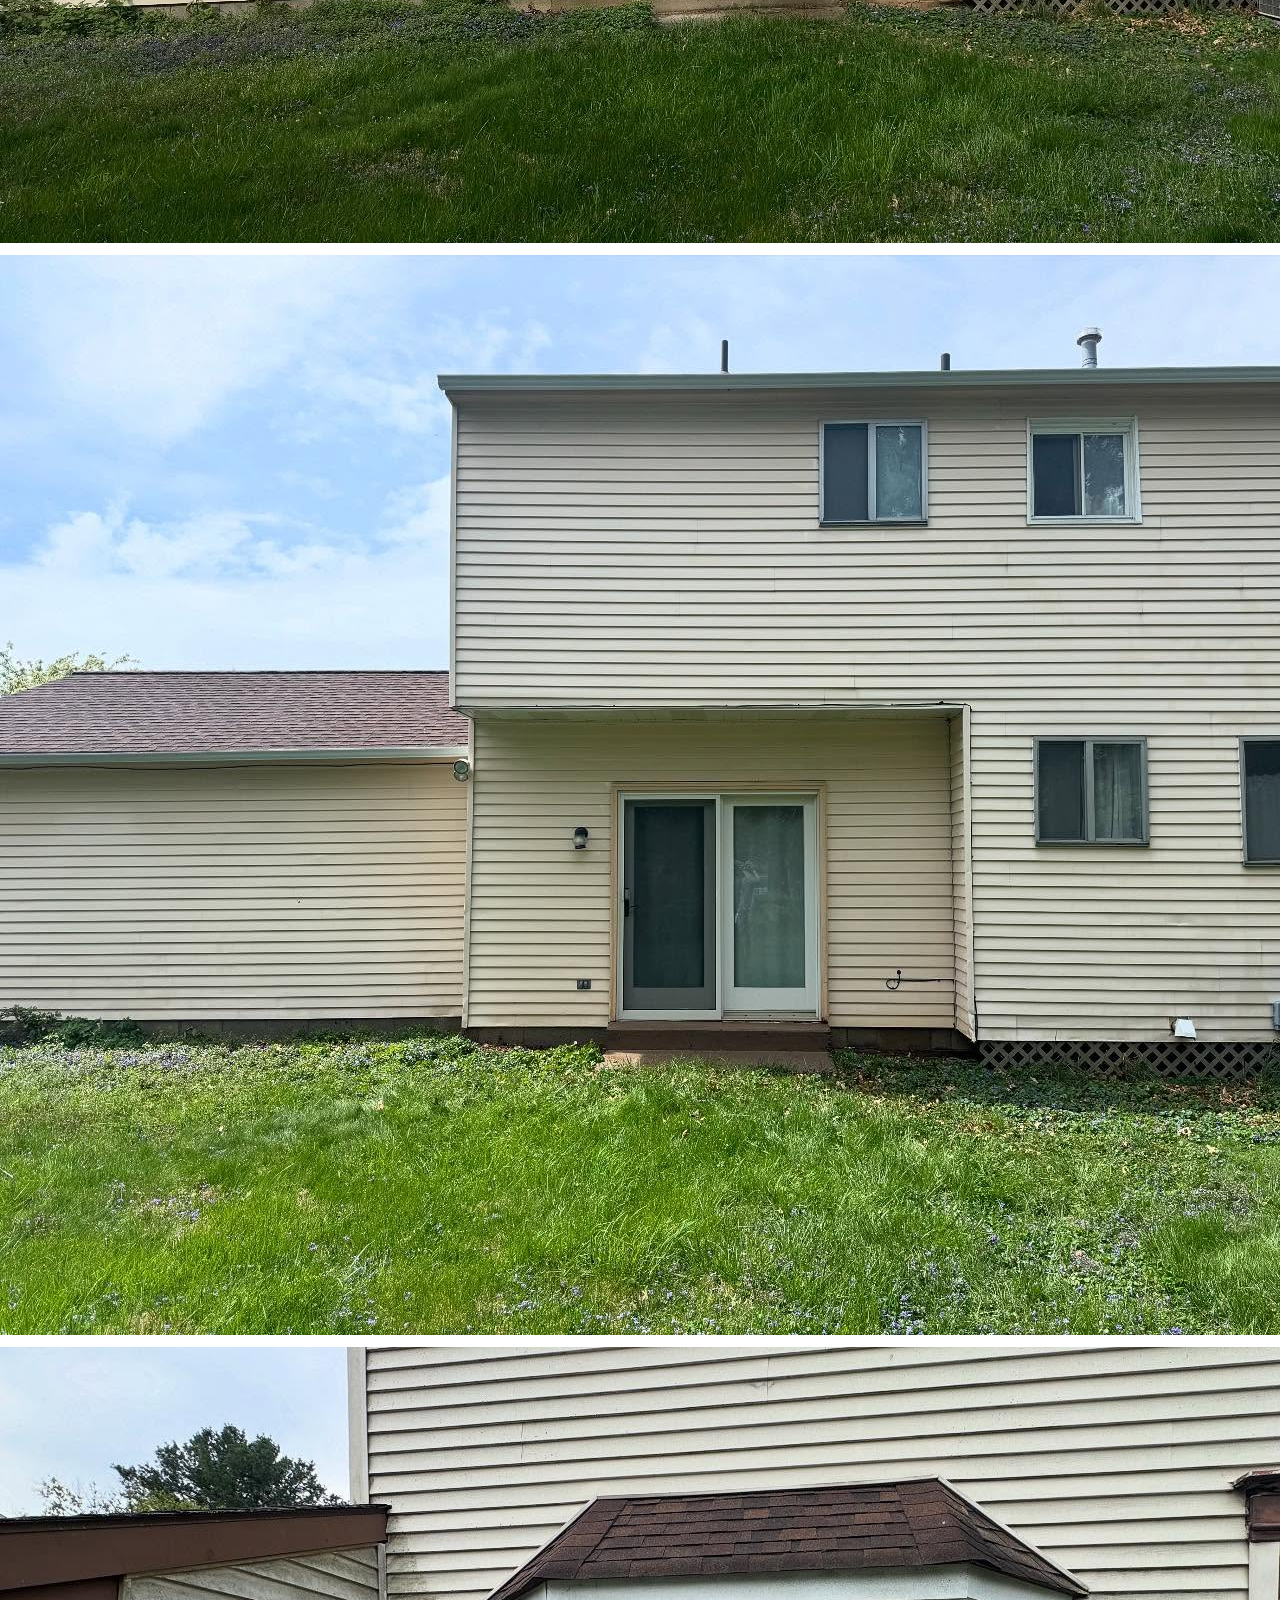
<file: templates/gallery.html>
<!DOCTYPE HTML>
<!--
	Hyperspace by HTML5 UP
	html5up.net | @ajlkn
	Free for personal and commercial use under the CCA 3.0 license (html5up.net/license)
-->
<html>
	<head>
		<title>Dirty Dawgs Gallery</title>
		<meta charset="utf-8" />
		<meta name="viewport" content="width=device-width, initial-scale=1, user-scalable=no" />
		<link rel="stylesheet" href="../static/assets/css/main.css" />
	</head>
	<body class="is-preload">
		<div id="headerToggle">
			<a href="#header" class="toggle"></a>
		</div>
		<!-- Header -->
			<div id="header">

				<div class="top">

					<!-- Logo -->
						<div id="logo">
							<span class="image avatar48"><img src="../static/images/avatar_01.jpg" alt="" /></span>
							<h1 id="title">Dirty Dawgs</h1>
							<p>Pressure Washing</p>
						</div>

					<!-- Nav -->
						<nav id="nav">
							<ul>
								<li><a href="/" id="top-link"><span class="icon solid fa-home">Home</span></a></li>
								<li><a id="portfolio-link"><span class="icon solid fa-th">Work Show-case</span></a></li>
								<li><a href="/contact" id="contact-link"><span class="icon solid fa-envelope">Contact</span></a></li>
							</ul>
						</nav>

				</div>

				<div class="bottom">

					<!-- Social Icons -->
						<ul class="icons">
<!--							<li><a href="#" class="icon brands fa-twitter"><span class="label">Twitter</span></a></li>-->
							<li><a href="https://www.facebook.com/profile.php?id=61575122848690" class="icon brands fa-facebook-f"><span class="label">Facebook</span></a></li>
<!--							<li><a href="#" class="icon brands fa-github"><span class="label">Github</span></a></li>-->
<!--							<li><a href="#" class="icon brands fa-dribbble"><span class="label">Dribbble</span></a></li>-->
							<li><a href="/contact" class="icon solid fa-envelope"><span class="label">Email</span></a></li>
						</ul>

				</div>

			</div>

		<!-- Wrapper -->
			<div id="wrapper">

				<!-- Main -->
					<section id="portfolio">
					  <div class="gallery-container">
						  <div class="container">
							<header>
							  <h2>Work Gallery</h2>
							</header>

							<div class="slideshow item">
							  <div class="slide">
								<div class="image-wrapper">
								  <img src="../static/images/backyard_cement_before.jpg" alt="Photo 1" class="image fit" onclick="openFullImage(this.src, 0)" />
									<a href="javascript:void(0)" class="arrow left" onclick="changeSlide(-1)">&#10094;</a>
								  <a href="javascript:void(0)" class="arrow right" onclick="changeSlide(1)">&#10095;</a>
								</div>
								  <p class="description">This is the first photo description.</p>
							  </div>
							  <div class="slide">
								<div class="image-wrapper">
								  <img src="../static/images/backyard_cement_after.jpg" alt="Photo 1" class="image fit" onclick="openFullImage(this.src, 1)" />
									<a href="javascript:void(0)" class="arrow left" onclick="changeSlide(-1)">&#10094;</a>
								  <a href="javascript:void(0)" class="arrow right" onclick="changeSlide(1)">&#10095;</a>
								</div>
								  <p class="description">This is the first photo description.</p>
							  </div>
							  <div class="slide">
								<div class="image-wrapper">
								  <img src="../static/images/bball_court_before.jpg" alt="Photo 1" class="image fit" onclick="openFullImage(this.src, 2)" />
									<a href="javascript:void(0)" class="arrow left" onclick="changeSlide(-1)">&#10094;</a>
								  <a href="javascript:void(0)" class="arrow right" onclick="changeSlide(1)">&#10095;</a>
								</div>
								  <p class="description">This is the first photo description.</p>
							  </div>
							  <div class="slide">
								<div class="image-wrapper">
								  <img src="../static/images/bball_court_after.jpg" alt="Photo 1" class="image fit" onclick="openFullImage(this.src, 3)" />
									<a href="javascript:void(0)" class="arrow left" onclick="changeSlide(-1)">&#10094;</a>
								  <a href="javascript:void(0)" class="arrow right" onclick="changeSlide(1)">&#10095;</a>
								</div>
								  <p class="description">This is the first photo description.</p>
							  </div>

							  <div class="slide">
								<div class="image-wrapper">
								  <img src="../static/images/driveway_before.jpg" alt="Photo 1" class="image fit" onclick="openFullImage(this.src, 4)" />
									<a href="javascript:void(0)" class="arrow left" onclick="changeSlide(-1)">&#10094;</a>
								  <a href="javascript:void(0)" class="arrow right" onclick="changeSlide(1)">&#10095;</a>
								</div>
								  <p class="description">This is the first photo description.</p>
							  </div>
							  <div class="slide">
								<div class="image-wrapper">
								  <img src="../static/images/driveway_after.jpg" alt="Photo 1" class="image fit" onclick="openFullImage(this.src, 5)" />
									<a href="javascript:void(0)" class="arrow left" onclick="changeSlide(-1)">&#10094;</a>
								  <a href="javascript:void(0)" class="arrow right" onclick="changeSlide(1)">&#10095;</a>
								</div>
								  <p class="description">This is the first photo description.</p>
							  </div>

							  <div class="slide">
								<div class="image-wrapper">
								  <img src="../static/images/driveway2_before.jpg" alt="Photo 1" class="image fit" onclick="openFullImage(this.src, 6)" />
									<a href="javascript:void(0)" class="arrow left" onclick="changeSlide(-1)">&#10094;</a>
								  <a href="javascript:void(0)" class="arrow right" onclick="changeSlide(1)">&#10095;</a>
								</div>
								  <p class="description">This is the first photo description.</p>
							  </div>
							  <div class="slide">
								<div class="image-wrapper">
								  <img src="../static/images/driveway2_after.jpg" alt="Photo 1" class="image fit" onclick="openFullImage(this.src, 7)" />
									<a href="javascript:void(0)" class="arrow left" onclick="changeSlide(-1)">&#10094;</a>
								  <a href="javascript:void(0)" class="arrow right" onclick="changeSlide(1)">&#10095;</a>
								</div>
								  <p class="description">This is the first photo description.</p>
							  </div>

							  <div class="slide">
								<div class="image-wrapper">
								  <img src="../static/images/front_door_pavement_before.jpg" alt="Photo 1" class="image fit" onclick="openFullImage(this.src, 8)" />
									<a href="javascript:void(0)" class="arrow left" onclick="changeSlide(-1)">&#10094;</a>
								  <a href="javascript:void(0)" class="arrow right" onclick="changeSlide(1)">&#10095;</a>
								</div>
								  <p class="description">This is the first photo description.</p>
							  </div>
							  <div class="slide">
								<div class="image-wrapper">
								  <img src="../static/images/front_door_pavement_after.jpg" alt="Photo 1" class="image fit" onclick="openFullImage(this.src, 9)" />
									<a href="javascript:void(0)" class="arrow left" onclick="changeSlide(-1)">&#10094;</a>
								  <a href="javascript:void(0)" class="arrow right" onclick="changeSlide(1)">&#10095;</a>
								</div>
								  <p class="description">This is the first photo description.</p>
							  </div>

							  <div class="slide">
								<div class="image-wrapper">
								  <img src="../static/images/house_back_before.jpg" alt="Photo 1" class="image fit" onclick="openFullImage(this.src, 10)" />
									<a href="javascript:void(0)" class="arrow left" onclick="changeSlide(-1)">&#10094;</a>
								  <a href="javascript:void(0)" class="arrow right" onclick="changeSlide(1)">&#10095;</a>
								</div>
								  <p class="description">This is the first photo description.</p>
							  </div>
							  <div class="slide">
								<div class="image-wrapper">
								  <img src="../static/images/house_back_after.jpg" alt="Photo 1" class="image fit" onclick="openFullImage(this.src, 11)" />
									<a href="javascript:void(0)" class="arrow left" onclick="changeSlide(-1)">&#10094;</a>
								  <a href="javascript:void(0)" class="arrow right" onclick="changeSlide(1)">&#10095;</a>
								</div>
								  <p class="description">This is the first photo description.</p>
							  </div>

							  <div class="slide">
								<div class="image-wrapper">
								  <img src="../static/images/house_large_window_before.jpg" alt="Photo 1" class="image fit" onclick="openFullImage(this.src, 12)" />
									<a href="javascript:void(0)" class="arrow left" onclick="changeSlide(-1)">&#10094;</a>
								  <a href="javascript:void(0)" class="arrow right" onclick="changeSlide(1)">&#10095;</a>
								</div>
								  <p class="description">This is the first photo description.</p>
							  </div>
							  <div class="slide">
								<div class="image-wrapper">
								  <img src="../static/images/house_large_window_after.jpg" alt="Photo 1" class="image fit" onclick="openFullImage(this.src, 13)" />
									<a href="javascript:void(0)" class="arrow left" onclick="changeSlide(-1)">&#10094;</a>
								  <a href="javascript:void(0)" class="arrow right" onclick="changeSlide(1)">&#10095;</a>
								</div>
								  <p class="description">This is the first photo description.</p>
							  </div>

							  <div class="slide">
								<div class="image-wrapper">
								  <img src="../static/images/shed_before.jpg" alt="Photo 1" class="image fit" onclick="openFullImage(this.src, 14)" />
									<a href="javascript:void(0)" class="arrow left" onclick="changeSlide(-1)">&#10094;</a>
								  <a href="javascript:void(0)" class="arrow right" onclick="changeSlide(1)">&#10095;</a>
								</div>
								  <p class="description">This is the first photo description.</p>
							  </div>
							  <div class="slide">
								<div class="image-wrapper">
								  <img src="../static/images/shed_after.jpg" alt="Photo 1" class="image fit" onclick="openFullImage(this.src, 15)" />
									<a href="javascript:void(0)" class="arrow left" onclick="changeSlide(-1)">&#10094;</a>
								  <a href="javascript:void(0)" class="arrow right" onclick="changeSlide(1)">&#10095;</a>
								</div>
								  <p class="description">This is the first photo description.</p>
							  </div>

							  <div class="slide">
								<div class="image-wrapper">
								  <img src="../static/images/shed2_before.jpg" alt="Photo 1" class="image fit" onclick="openFullImage(this.src, 16)" />
									<a href="javascript:void(0)" class="arrow left" onclick="changeSlide(-1)">&#10094;</a>
								  <a href="javascript:void(0)" class="arrow right" onclick="changeSlide(1)">&#10095;</a>
								</div>
								  <p class="description">This is the first photo description.</p>
							  </div>
							  <div class="slide">
								<div class="image-wrapper">
								  <img src="../static/images/shed2_after.jpg" alt="Photo 1" class="image fit" onclick="openFullImage(this.src, 17)" />
									<a href="javascript:void(0)" class="arrow left" onclick="changeSlide(-1)">&#10094;</a>
								  <a href="javascript:void(0)" class="arrow right" onclick="changeSlide(1)">&#10095;</a>
								</div>
								  <p class="description">This is the first photo description.</p>
							  </div>

							  <div class="slide">
								<div class="image-wrapper">
								  <img src="../static/images/walk_way_before.jpg" alt="Photo 1" class="image fit" onclick="openFullImage(this.src, 18)" />
									<a href="javascript:void(0)" class="arrow left" onclick="changeSlide(-1)">&#10094;</a>
								  <a href="javascript:void(0)" class="arrow right" onclick="changeSlide(1)">&#10095;</a>
								</div>
								  <p class="description">This is the first photo description.</p>
							  </div>
							  <div class="slide">
								<div class="image-wrapper">
								  <img src="../static/images/walk_way_after.jpg" alt="Photo 1" class="image fit" onclick="openFullImage(this.src, 19)" />
									<a href="javascript:void(0)" class="arrow left" onclick="changeSlide(-1)">&#10094;</a>
								  <a href="javascript:void(0)" class="arrow right" onclick="changeSlide(1)">&#10095;</a>
								</div>
								  <p class="description">This is the first photo description.</p>
							  </div>

							  <div class="slide">
								<div class="image-wrapper">
								  <img src="../static/images/white_fence_before.jpg" alt="Photo 1" class="image fit" onclick="openFullImage(this.src, 20)" />
									<a href="javascript:void(0)" class="arrow left" onclick="changeSlide(-1)">&#10094;</a>
								  <a href="javascript:void(0)" class="arrow right" onclick="changeSlide(1)">&#10095;</a>
								</div>
								  <p class="description">This is the first photo description.</p>
							  </div>
							  <div class="slide">
								<div class="image-wrapper">
								  <img src="../static/images/white_fence_after.jpg" alt="Photo 1" class="image fit" onclick="openFullImage(this.src, 21)" />
									<a href="javascript:void(0)" class="arrow left" onclick="changeSlide(-1)">&#10094;</a>
								  <a href="javascript:void(0)" class="arrow right" onclick="changeSlide(1)">&#10095;</a>
								</div>
								  <p class="description">This is the first photo description.</p>
							  </div>


							</div>
						  </div>
						</div>
					</section>
					<div class="thumbnail-carousel">
					  <button class="thumb-nav left" onclick="scrollThumbnails(-1)">&#10094;</button>

					  <div class="thumbnails-wrapper">
						  <div class="thumbnails">
							  <img src="../static/images/backyard_cement_before.jpg" onclick="goToSlide(0)" />
							  <img src="../static/images/backyard_cement_after.jpg" onclick="goToSlide(1)" />
							  <img src="../static/images/bball_court_before.jpg" onclick="goToSlide(2)" />
							  <img src="../static/images/bball_court_after.jpg" onclick="goToSlide(3)" />

							  <img src="../static/images/driveway_before.jpg" onclick="goToSlide(4)" />
							  <img src="../static/images/driveway_after.jpg" onclick="goToSlide(5)" />
							  <img src="../static/images/driveway2_before.jpg" onclick="goToSlide(6)" />
							  <img src="../static/images/driveway2_after.jpg" onclick="goToSlide(7)" />

							  <img src="../static/images/front_door_pavement_before.jpg" onclick="goToSlide(8)" />
							  <img src="../static/images/front_door_pavement_after.jpg" onclick="goToSlide(9)" />
							  <img src="../static/images/house_back_before.jpg" onclick="goToSlide(10)" />
							  <img src="../static/images/house_back_after.jpg" onclick="goToSlide(11)" />

							  <img src="../static/images/house_large_window_before.jpg" onclick="goToSlide(12)" />
							  <img src="../static/images/house_large_window_after.jpg" onclick="goToSlide(13)" />
							  <img src="../static/images/shed_before.jpg" onclick="goToSlide(14)" />
							  <img src="../static/images/shed_after.jpg" onclick="goToSlide(15)" />

							  <img src="../static/images/shed2_before.jpg" onclick="goToSlide(16)" />
							  <img src="../static/images/shed2_after.jpg" onclick="goToSlide(17)" />
							  <img src="../static/images/walk_way_before.jpg" onclick="goToSlide(18)" />
							  <img src="../static/images/walk_way_after.jpg" onclick="goToSlide(19)" />

							  <img src="../static/images/white_fence_before.jpg" onclick="goToSlide(20)" />
							  <img src="../static/images/white_fence_after.jpg" onclick="goToSlide(21)" />
						  </div>
					  </div>
					<button class="thumb-nav right" onclick="scrollThumbnails(1)">&#10095;</button>
					</div>
		<!-- Footer -->
			<footer id="footer" class="wrapper alt">
				<div class="inner">
					<ul class="copyright">
						<li>&copy; Dirty Dawgs </li><li>Design: <a href="http://html5up.net">HTML5 UP</a> & E. Junior Rodriguez</li>
					</ul>
				</div>
			</footer>

		<!-- Scripts -->
			<script src="../static/assets/js/jquery.min.js"></script>
			<script src="../static/assets/js/jquery.scrollex.min.js"></script>
			<script src="../static/assets/js/jquery.scrolly.min.js"></script>
			<script src="../static/assets/js/browser.min.js"></script>
			<script src="../static/assets/js/breakpoints.min.js"></script>
			<script src="../static/assets/js/util.js"></script>
			<script src="../static/assets/js/main.js"></script>
			<script>
				let currentSlide = 0;
				const slides = document.querySelectorAll(".slide");

				function showSlide(index) {
				  slides.forEach(slide => slide.style.display = "none");
				  slides[index].style.display = "block";

				  const thumbs = document.querySelectorAll(".thumbnails img");
				  thumbs.forEach((img, i) =>
					img.classList.toggle("active", i === index)
				  );
				}

				function changeSlide(n) {
				  currentSlide = (currentSlide + n + slides.length) % slides.length;
				  showSlide(currentSlide);
				}

				// ⬇️ Paste this just after changeSlide
				function goToSlide(index) {
				  currentSlide = index;
				  showSlide(currentSlide);
				}

				let scrollIndex = 0;

				function scrollThumbnails(direction) {
				  const wrapper = document.querySelector('.thumbnails-wrapper');
				  const thumbnails = document.querySelector('.thumbnails');
				  const scrollAmount = 100; // adjust scroll step

				  wrapper.scrollLeft += direction * scrollAmount;
				}

				let currentFullIndex = 0;

				function openFullImage(src, index) {
				  currentFullIndex = index;

				  const overlay = document.createElement('div');
				  overlay.classList.add('image-overlay');

				  overlay.innerHTML = `
					<div class="image-popup">
					  <span class="close-button" onclick="this.parentElement.parentElement.remove()">&times;</span>
					  <a class="modal-arrow left" onclick="changeFullImage(-1)">&#10094;</a>
					  <img src="${src}" alt="Full Image" />
					  <a class="modal-arrow right" onclick="changeFullImage(1)">&#10095;</a>
					</div>
				  `;

				  document.body.appendChild(overlay);
				}

				function changeFullImage(direction) {
				  const allSlideImages = document.querySelectorAll(".slide img");

				  if (allSlideImages.length === 0) return;

				  currentFullIndex = (currentFullIndex + direction + allSlideImages.length) % allSlideImages.length;
				  const newSrc = allSlideImages[currentFullIndex].getAttribute("src");

				  const popupImage = document.querySelector(".image-popup img");
				  if (popupImage) {
					popupImage.src = newSrc;
				  }
				}



				// Initialize
				showSlide(currentSlide);
		  	</script>
			<script>
				(function() {
					const body = document.body;
					const toggle = document.querySelector('#headerToggle .toggle');

					if (toggle) {
						toggle.addEventListener('click', function(e) {
							e.preventDefault();
							body.classList.toggle('header-visible');
						});
					}
				})();
			</script>
	</body>
</html>
</file>
<file: static/assets/css/main.css>
@import url("fontawesome-all.min.css");
@import url("https://fonts.googleapis.com/css?family=Source+Sans+Pro:300,300italic,400,600");

/*
	Prologue by HTML5 UP
	html5up.net | @ajlkn
	Free for personal and commercial use under the CCA 3.0 license (html5up.net/license)
*/

html, body, div, span, applet, object,
iframe, h1, h2, h3, h4, h5, h6, p, blockquote,
pre, a, abbr, acronym, address, big, cite,
code, del, dfn, em, img, ins, kbd, q, s, samp,
small, strike, strong, sub, sup, tt, var, b,
u, i, center, dl, dt, dd, ol, ul, li, fieldset,
form, label, legend, table, caption, tbody,
tfoot, thead, tr, th, td, article, aside,
canvas, details, embed, figure, figcaption,
footer, header, hgroup, menu, nav, output, ruby,
section, summary, time, mark, audio, video {
	margin: 0;
	padding: 0;
	border: 0;
	font-size: 100%;
	font: inherit;
	vertical-align: baseline;}

article, aside, details, figcaption, figure,
footer, header, hgroup, menu, nav, section {
	display: block;}

body {
	line-height: 1;
}

ol, ul {
	list-style: none;
}

blockquote, q {
	quotes: none;
}

	blockquote:before, blockquote:after, q:before, q:after {
		content: '';
		content: none;
	}

table {
	border-collapse: collapse;
	border-spacing: 0;
}

body {
	-webkit-text-size-adjust: none;
}

mark {
	background-color: transparent;
	color: inherit;
}

input::-moz-focus-inner {
	border: 0;
	padding: 0;
}

input, select, textarea {
	-moz-appearance: none;
	-webkit-appearance: none;
	-ms-appearance: none;
	appearance: none;
}

/* Basic */

	html {
		box-sizing: border-box;
	}

	*, *:before, *:after {
		box-sizing: inherit;
	}

	body {
		background: #fff;
		font-family: 'Source Sans Pro', sans-serif;
		font-size: 19pt;
		font-weight: 300;
		line-height: 1.75em;
		color: #888;
	}

		body.is-preload *, body.is-preload *:before, body.is-preload *:after {
			-moz-animation: none !important;
			-webkit-animation: none !important;
			-ms-animation: none !important;
			animation: none !important;
			-moz-transition: none !important;
			-webkit-transition: none !important;
			-ms-transition: none !important;
			transition: none !important;
		}

	input, textarea, select {
		font-family: 'Source Sans Pro', sans-serif;
		font-size: 19pt;
		font-weight: 300;
		line-height: 1.75em;
		color: #888;
	}

	h1, h2, h3, h4, h5, h6 {
		font-weight: 300;
		color: #666;
		line-height: 1.5em;
	}

	h1 a, h2 a, h3 a, h4 a, h5 a, h6 a {
		color: inherit;
		text-decoration: none;
	}

		h1 a strong, h2 a strong, h3 a strong, h4 a strong, h5 a strong, h6 a strong {
			color: #333;
		}

	h2 {
		font-size: 2em;
		letter-spacing: -1px;
	}

		h2.alt {
			color: #888;
		}

			h2.alt strong {
				color: #666;
			}

	h3 {
		font-size: 1.5em;
	}

	header {
		margin: 0 0 2em 0;
	}

		header > p {
			margin: 1em 0 0 0;
		}

	footer {
		margin: 2em 0 0 0;
	}

	strong, b {
		font-weight: 300;
		color: #666;
	}

	em, i {
		font-style: italic;
	}

	a {
		text-decoration: none;
		color: inherit;
		border-bottom: dotted 1px rgba(128, 128, 128, 0.5);
		-moz-transition: color 0.35s ease-in-out, border-bottom-color 0.35s ease-in-out;
		-webkit-transition: color 0.35s ease-in-out, border-bottom-color 0.35s ease-in-out;
		-ms-transition: color 0.35s ease-in-out, border-bottom-color 0.35s ease-in-out;
		transition: color 0.35s ease-in-out, border-bottom-color 0.35s ease-in-out;
		outline: 0;
	}

		a:hover {
			color: #E27689;
			border-bottom-color: rgba(255, 255, 255, 0);
		}

	sub {
		position: relative;
		top: 0.5em;
		font-size: 0.8em;
	}

	sup {
		position: relative;
		top: -0.5em;
		font-size: 0.8em;
	}

	hr {
		border: 0;
		border-top: solid 1px #ddd;
	}

	blockquote {
		border-left: solid 0.5em #ddd;
		padding: 1em 0 1em 2em;
		font-style: italic;
	}

	p, ul, ol, dl, table {
		margin-bottom: 2em;
	}

	br.clear {
		clear: both;
	}

/* Container */

	.container {
		margin: 0 auto;
		max-width: 100%;
		width: 1400px;
	}

		@media screen and (min-width: 961px) and (max-width: 1880px) {

			.container {
				width: 1200px;
			}

		}

		@media screen and (min-width: 961px) and (max-width: 1620px) {

			.container {
				width: 960px;
			}

		}

		@media screen and (min-width: 961px) and (max-width: 1320px) {

			.container {
				width: 100%;
			}

		}

		@media screen and (max-width: 960px) {

			.container {
				width: 100%;
			}

		}

		@media screen and (max-width: 736px) {

			.container {
				width: 100%;
			}

		}

/* Row */

	.row {
		display: flex;
		flex-wrap: wrap;
		box-sizing: border-box;
		align-items: stretch;
	}

		.row > * {
			box-sizing: border-box;
		}

		.row.gtr-uniform > * > :last-child {
			margin-bottom: 0;
		}

		.row.aln-left {
			justify-content: flex-start;
		}

		.row.aln-center {
			justify-content: center;
		}

		.row.aln-right {
			justify-content: flex-end;
		}

		.row.aln-top {
			align-items: flex-start;
		}

		.row.aln-middle {
			align-items: center;
		}

		.row.aln-bottom {
			align-items: flex-end;
		}

		.row > .imp {
			order: -1;
		}

		.row > .col-1 {
			width: 8.33333%;
		}

		.row > .off-1 {
			margin-left: 8.33333%;
		}

		.row > .col-2 {
			width: 16.66667%;
		}

		.row > .off-2 {
			margin-left: 16.66667%;
		}

		.row > .col-3 {
			width: 25%;
		}

		.row > .off-3 {
			margin-left: 25%;
		}

		.row > .col-4 {
			width: 33.33333%;
		}

		.row > .off-4 {
			margin-left: 33.33333%;
		}

		.row > .col-5 {
			width: 41.66667%;
		}

		.row > .off-5 {
			margin-left: 41.66667%;
		}

		.row > .col-6 {
			width: 50%;
		}

		.row > .off-6 {
			margin-left: 50%;
		}

		.row > .col-7 {
			width: 58.33333%;
		}

		.row > .off-7 {
			margin-left: 58.33333%;
		}

		.row > .col-8 {
			width: 66.66667%;
		}

		.row > .off-8 {
			margin-left: 66.66667%;
		}

		.row > .col-9 {
			width: 75%;
		}

		.row > .off-9 {
			margin-left: 75%;
		}

		.row > .col-10 {
			width: 83.33333%;
		}

		.row > .off-10 {
			margin-left: 83.33333%;
		}

		.row > .col-11 {
			width: 91.66667%;
		}

		.row > .off-11 {
			margin-left: 91.66667%;
		}

		.row > .col-12 {
			width: 100%;
		}

		.row > .off-12 {
			margin-left: 100%;
		}

		.row.gtr-0 {
			margin-top: 0px;
			margin-left: 0px;
		}

			.row.gtr-0 > * {
				padding: 0px 0 0 0px;
			}

			.row.gtr-0.gtr-uniform {
				margin-top: 0px;
			}

				.row.gtr-0.gtr-uniform > * {
					padding-top: 0px;
				}

		.row.gtr-25 {
			margin-top: -10px;
			margin-left: -10px;
		}

			.row.gtr-25 > * {
				padding: 10px 0 0 10px;
			}

			.row.gtr-25.gtr-uniform {
				margin-top: -10px;
			}

				.row.gtr-25.gtr-uniform > * {
					padding-top: 10px;
				}

		.row.gtr-50 {
			margin-top: -20px;
			margin-left: -20px;
		}

			.row.gtr-50 > * {
				padding: 20px 0 0 20px;
			}

			.row.gtr-50.gtr-uniform {
				margin-top: -20px;
			}

				.row.gtr-50.gtr-uniform > * {
					padding-top: 20px;
				}

		.row {
			margin-top: -40px;
			margin-left: -40px;
		}

			.row > * {
				padding: 40px 0 0 40px;
			}

			.row.gtr-uniform {
				margin-top: -40px;
			}

				.row.gtr-uniform > * {
					padding-top: 40px;
				}

		.row.gtr-150 {
			margin-top: -60px;
			margin-left: -60px;
		}

			.row.gtr-150 > * {
				padding: 60px 0 0 60px;
			}

			.row.gtr-150.gtr-uniform {
				margin-top: -60px;
			}

				.row.gtr-150.gtr-uniform > * {
					padding-top: 60px;
				}

		.row.gtr-200 {
			margin-top: -80px;
			margin-left: -80px;
		}

			.row.gtr-200 > * {
				padding: 80px 0 0 80px;
			}

			.row.gtr-200.gtr-uniform {
				margin-top: -80px;
			}

				.row.gtr-200.gtr-uniform > * {
					padding-top: 80px;
				}

		@media screen and (min-width: 961px) and (max-width: 1880px) {

			.row {
				display: flex;
				flex-wrap: wrap;
				box-sizing: border-box;
				align-items: stretch;
			}

				.row > * {
					box-sizing: border-box;
				}

				.row.gtr-uniform > * > :last-child {
					margin-bottom: 0;
				}

				.row.aln-left {
					justify-content: flex-start;
				}

				.row.aln-center {
					justify-content: center;
				}

				.row.aln-right {
					justify-content: flex-end;
				}

				.row.aln-top {
					align-items: flex-start;
				}

				.row.aln-middle {
					align-items: center;
				}

				.row.aln-bottom {
					align-items: flex-end;
				}

				.row > .imp-wide {
					order: -1;
				}

				.row > .col-1-wide {
					width: 8.33333%;
				}

				.row > .off-1-wide {
					margin-left: 8.33333%;
				}

				.row > .col-2-wide {
					width: 16.66667%;
				}

				.row > .off-2-wide {
					margin-left: 16.66667%;
				}

				.row > .col-3-wide {
					width: 25%;
				}

				.row > .off-3-wide {
					margin-left: 25%;
				}

				.row > .col-4-wide {
					width: 33.33333%;
				}

				.row > .off-4-wide {
					margin-left: 33.33333%;
				}

				.row > .col-5-wide {
					width: 41.66667%;
				}

				.row > .off-5-wide {
					margin-left: 41.66667%;
				}

				.row > .col-6-wide {
					width: 50%;
				}

				.row > .off-6-wide {
					margin-left: 50%;
				}

				.row > .col-7-wide {
					width: 58.33333%;
				}

				.row > .off-7-wide {
					margin-left: 58.33333%;
				}

				.row > .col-8-wide {
					width: 66.66667%;
				}

				.row > .off-8-wide {
					margin-left: 66.66667%;
				}

				.row > .col-9-wide {
					width: 75%;
				}

				.row > .off-9-wide {
					margin-left: 75%;
				}

				.row > .col-10-wide {
					width: 83.33333%;
				}

				.row > .off-10-wide {
					margin-left: 83.33333%;
				}

				.row > .col-11-wide {
					width: 91.66667%;
				}

				.row > .off-11-wide {
					margin-left: 91.66667%;
				}

				.row > .col-12-wide {
					width: 100%;
				}

				.row > .off-12-wide {
					margin-left: 100%;
				}

				.row.gtr-0 {
					margin-top: 0px;
					margin-left: 0px;
				}

					.row.gtr-0 > * {
						padding: 0px 0 0 0px;
					}

					.row.gtr-0.gtr-uniform {
						margin-top: 0px;
					}

						.row.gtr-0.gtr-uniform > * {
							padding-top: 0px;
						}

				.row.gtr-25 {
					margin-top: -10px;
					margin-left: -10px;
				}

					.row.gtr-25 > * {
						padding: 10px 0 0 10px;
					}

					.row.gtr-25.gtr-uniform {
						margin-top: -10px;
					}

						.row.gtr-25.gtr-uniform > * {
							padding-top: 10px;
						}

				.row.gtr-50 {
					margin-top: -20px;
					margin-left: -20px;
				}

					.row.gtr-50 > * {
						padding: 20px 0 0 20px;
					}

					.row.gtr-50.gtr-uniform {
						margin-top: -20px;
					}

						.row.gtr-50.gtr-uniform > * {
							padding-top: 20px;
						}

				.row {
					margin-top: -40px;
					margin-left: -40px;
				}

					.row > * {
						padding: 40px 0 0 40px;
					}

					.row.gtr-uniform {
						margin-top: -40px;
					}

						.row.gtr-uniform > * {
							padding-top: 40px;
						}

				.row.gtr-150 {
					margin-top: -60px;
					margin-left: -60px;
				}

					.row.gtr-150 > * {
						padding: 60px 0 0 60px;
					}

					.row.gtr-150.gtr-uniform {
						margin-top: -60px;
					}

						.row.gtr-150.gtr-uniform > * {
							padding-top: 60px;
						}

				.row.gtr-200 {
					margin-top: -80px;
					margin-left: -80px;
				}

					.row.gtr-200 > * {
						padding: 80px 0 0 80px;
					}

					.row.gtr-200.gtr-uniform {
						margin-top: -80px;
					}

						.row.gtr-200.gtr-uniform > * {
							padding-top: 80px;
						}

		}

		@media screen and (min-width: 961px) and (max-width: 1620px) {

			.row {
				display: flex;
				flex-wrap: wrap;
				box-sizing: border-box;
				align-items: stretch;
			}

				.row > * {
					box-sizing: border-box;
				}

				.row.gtr-uniform > * > :last-child {
					margin-bottom: 0;
				}

				.row.aln-left {
					justify-content: flex-start;
				}

				.row.aln-center {
					justify-content: center;
				}

				.row.aln-right {
					justify-content: flex-end;
				}

				.row.aln-top {
					align-items: flex-start;
				}

				.row.aln-middle {
					align-items: center;
				}

				.row.aln-bottom {
					align-items: flex-end;
				}

				.row > .imp-normal {
					order: -1;
				}

				.row > .col-1-normal {
					width: 8.33333%;
				}

				.row > .off-1-normal {
					margin-left: 8.33333%;
				}

				.row > .col-2-normal {
					width: 16.66667%;
				}

				.row > .off-2-normal {
					margin-left: 16.66667%;
				}

				.row > .col-3-normal {
					width: 25%;
				}

				.row > .off-3-normal {
					margin-left: 25%;
				}

				.row > .col-4-normal {
					width: 33.33333%;
				}

				.row > .off-4-normal {
					margin-left: 33.33333%;
				}

				.row > .col-5-normal {
					width: 41.66667%;
				}

				.row > .off-5-normal {
					margin-left: 41.66667%;
				}

				.row > .col-6-normal {
					width: 50%;
				}

				.row > .off-6-normal {
					margin-left: 50%;
				}

				.row > .col-7-normal {
					width: 58.33333%;
				}

				.row > .off-7-normal {
					margin-left: 58.33333%;
				}

				.row > .col-8-normal {
					width: 66.66667%;
				}

				.row > .off-8-normal {
					margin-left: 66.66667%;
				}

				.row > .col-9-normal {
					width: 75%;
				}

				.row > .off-9-normal {
					margin-left: 75%;
				}

				.row > .col-10-normal {
					width: 83.33333%;
				}

				.row > .off-10-normal {
					margin-left: 83.33333%;
				}

				.row > .col-11-normal {
					width: 91.66667%;
				}

				.row > .off-11-normal {
					margin-left: 91.66667%;
				}

				.row > .col-12-normal {
					width: 100%;
				}

				.row > .off-12-normal {
					margin-left: 100%;
				}

				.row.gtr-0 {
					margin-top: 0px;
					margin-left: 0px;
				}

					.row.gtr-0 > * {
						padding: 0px 0 0 0px;
					}

					.row.gtr-0.gtr-uniform {
						margin-top: 0px;
					}

						.row.gtr-0.gtr-uniform > * {
							padding-top: 0px;
						}

				.row.gtr-25 {
					margin-top: -10px;
					margin-left: -10px;
				}

					.row.gtr-25 > * {
						padding: 10px 0 0 10px;
					}

					.row.gtr-25.gtr-uniform {
						margin-top: -10px;
					}

						.row.gtr-25.gtr-uniform > * {
							padding-top: 10px;
						}

				.row.gtr-50 {
					margin-top: -20px;
					margin-left: -20px;
				}

					.row.gtr-50 > * {
						padding: 20px 0 0 20px;
					}

					.row.gtr-50.gtr-uniform {
						margin-top: -20px;
					}

						.row.gtr-50.gtr-uniform > * {
							padding-top: 20px;
						}

				.row {
					margin-top: -40px;
					margin-left: -40px;
				}

					.row > * {
						padding: 40px 0 0 40px;
					}

					.row.gtr-uniform {
						margin-top: -40px;
					}

						.row.gtr-uniform > * {
							padding-top: 40px;
						}

				.row.gtr-150 {
					margin-top: -60px;
					margin-left: -60px;
				}

					.row.gtr-150 > * {
						padding: 60px 0 0 60px;
					}

					.row.gtr-150.gtr-uniform {
						margin-top: -60px;
					}

						.row.gtr-150.gtr-uniform > * {
							padding-top: 60px;
						}

				.row.gtr-200 {
					margin-top: -80px;
					margin-left: -80px;
				}

					.row.gtr-200 > * {
						padding: 80px 0 0 80px;
					}

					.row.gtr-200.gtr-uniform {
						margin-top: -80px;
					}

						.row.gtr-200.gtr-uniform > * {
							padding-top: 80px;
						}

		}

		@media screen and (min-width: 961px) and (max-width: 1320px) {

			.row {
				display: flex;
				flex-wrap: wrap;
				box-sizing: border-box;
				align-items: stretch;
			}

				.row > * {
					box-sizing: border-box;
				}

				.row.gtr-uniform > * > :last-child {
					margin-bottom: 0;
				}

				.row.aln-left {
					justify-content: flex-start;
				}

				.row.aln-center {
					justify-content: center;
				}

				.row.aln-right {
					justify-content: flex-end;
				}

				.row.aln-top {
					align-items: flex-start;
				}

				.row.aln-middle {
					align-items: center;
				}

				.row.aln-bottom {
					align-items: flex-end;
				}

				.row > .imp-narrow {
					order: -1;
				}

				.row > .col-1-narrow {
					width: 8.33333%;
				}

				.row > .off-1-narrow {
					margin-left: 8.33333%;
				}

				.row > .col-2-narrow {
					width: 16.66667%;
				}

				.row > .off-2-narrow {
					margin-left: 16.66667%;
				}

				.row > .col-3-narrow {
					width: 25%;
				}

				.row > .off-3-narrow {
					margin-left: 25%;
				}

				.row > .col-4-narrow {
					width: 33.33333%;
				}

				.row > .off-4-narrow {
					margin-left: 33.33333%;
				}

				.row > .col-5-narrow {
					width: 41.66667%;
				}

				.row > .off-5-narrow {
					margin-left: 41.66667%;
				}

				.row > .col-6-narrow {
					width: 50%;
				}

				.row > .off-6-narrow {
					margin-left: 50%;
				}

				.row > .col-7-narrow {
					width: 58.33333%;
				}

				.row > .off-7-narrow {
					margin-left: 58.33333%;
				}

				.row > .col-8-narrow {
					width: 66.66667%;
				}

				.row > .off-8-narrow {
					margin-left: 66.66667%;
				}

				.row > .col-9-narrow {
					width: 75%;
				}

				.row > .off-9-narrow {
					margin-left: 75%;
				}

				.row > .col-10-narrow {
					width: 83.33333%;
				}

				.row > .off-10-narrow {
					margin-left: 83.33333%;
				}

				.row > .col-11-narrow {
					width: 91.66667%;
				}

				.row > .off-11-narrow {
					margin-left: 91.66667%;
				}

				.row > .col-12-narrow {
					width: 100%;
				}

				.row > .off-12-narrow {
					margin-left: 100%;
				}

				.row.gtr-0 {
					margin-top: 0px;
					margin-left: 0px;
				}

					.row.gtr-0 > * {
						padding: 0px 0 0 0px;
					}

					.row.gtr-0.gtr-uniform {
						margin-top: 0px;
					}

						.row.gtr-0.gtr-uniform > * {
							padding-top: 0px;
						}

				.row.gtr-25 {
					margin-top: -5px;
					margin-left: -5px;
				}

					.row.gtr-25 > * {
						padding: 5px 0 0 5px;
					}

					.row.gtr-25.gtr-uniform {
						margin-top: -5px;
					}

						.row.gtr-25.gtr-uniform > * {
							padding-top: 5px;
						}

				.row.gtr-50 {
					margin-top: -10px;
					margin-left: -10px;
				}

					.row.gtr-50 > * {
						padding: 10px 0 0 10px;
					}

					.row.gtr-50.gtr-uniform {
						margin-top: -10px;
					}

						.row.gtr-50.gtr-uniform > * {
							padding-top: 10px;
						}

				.row {
					margin-top: -20px;
					margin-left: -20px;
				}

					.row > * {
						padding: 20px 0 0 20px;
					}

					.row.gtr-uniform {
						margin-top: -20px;
					}

						.row.gtr-uniform > * {
							padding-top: 20px;
						}

				.row.gtr-150 {
					margin-top: -30px;
					margin-left: -30px;
				}

					.row.gtr-150 > * {
						padding: 30px 0 0 30px;
					}

					.row.gtr-150.gtr-uniform {
						margin-top: -30px;
					}

						.row.gtr-150.gtr-uniform > * {
							padding-top: 30px;
						}

				.row.gtr-200 {
					margin-top: -40px;
					margin-left: -40px;
				}

					.row.gtr-200 > * {
						padding: 40px 0 0 40px;
					}

					.row.gtr-200.gtr-uniform {
						margin-top: -40px;
					}

						.row.gtr-200.gtr-uniform > * {
							padding-top: 40px;
						}

		}

		@media screen and (max-width: 960px) {

			.row {
				display: flex;
				flex-wrap: wrap;
				box-sizing: border-box;
				align-items: stretch;
			}

				.row > * {
					box-sizing: border-box;
				}

				.row.gtr-uniform > * > :last-child {
					margin-bottom: 0;
				}

				.row.aln-left {
					justify-content: flex-start;
				}

				.row.aln-center {
					justify-content: center;
				}

				.row.aln-right {
					justify-content: flex-end;
				}

				.row.aln-top {
					align-items: flex-start;
				}

				.row.aln-middle {
					align-items: center;
				}

				.row.aln-bottom {
					align-items: flex-end;
				}

				.row > .imp-narrower {
					order: -1;
				}

				.row > .col-1-narrower {
					width: 8.33333%;
				}

				.row > .off-1-narrower {
					margin-left: 8.33333%;
				}

				.row > .col-2-narrower {
					width: 16.66667%;
				}

				.row > .off-2-narrower {
					margin-left: 16.66667%;
				}

				.row > .col-3-narrower {
					width: 25%;
				}

				.row > .off-3-narrower {
					margin-left: 25%;
				}

				.row > .col-4-narrower {
					width: 33.33333%;
				}

				.row > .off-4-narrower {
					margin-left: 33.33333%;
				}

				.row > .col-5-narrower {
					width: 41.66667%;
				}

				.row > .off-5-narrower {
					margin-left: 41.66667%;
				}

				.row > .col-6-narrower {
					width: 50%;
				}

				.row > .off-6-narrower {
					margin-left: 50%;
				}

				.row > .col-7-narrower {
					width: 58.33333%;
				}

				.row > .off-7-narrower {
					margin-left: 58.33333%;
				}

				.row > .col-8-narrower {
					width: 66.66667%;
				}

				.row > .off-8-narrower {
					margin-left: 66.66667%;
				}

				.row > .col-9-narrower {
					width: 75%;
				}

				.row > .off-9-narrower {
					margin-left: 75%;
				}

				.row > .col-10-narrower {
					width: 83.33333%;
				}

				.row > .off-10-narrower {
					margin-left: 83.33333%;
				}

				.row > .col-11-narrower {
					width: 91.66667%;
				}

				.row > .off-11-narrower {
					margin-left: 91.66667%;
				}

				.row > .col-12-narrower {
					width: 100%;
				}

				.row > .off-12-narrower {
					margin-left: 100%;
				}

				.row.gtr-0 {
					margin-top: 0px;
					margin-left: 0px;
				}

					.row.gtr-0 > * {
						padding: 0px 0 0 0px;
					}

					.row.gtr-0.gtr-uniform {
						margin-top: 0px;
					}

						.row.gtr-0.gtr-uniform > * {
							padding-top: 0px;
						}

				.row.gtr-25 {
					margin-top: -5px;
					margin-left: -5px;
				}

					.row.gtr-25 > * {
						padding: 5px 0 0 5px;
					}

					.row.gtr-25.gtr-uniform {
						margin-top: -5px;
					}

						.row.gtr-25.gtr-uniform > * {
							padding-top: 5px;
						}

				.row.gtr-50 {
					margin-top: -10px;
					margin-left: -10px;
				}

					.row.gtr-50 > * {
						padding: 10px 0 0 10px;
					}

					.row.gtr-50.gtr-uniform {
						margin-top: -10px;
					}

						.row.gtr-50.gtr-uniform > * {
							padding-top: 10px;
						}

				.row {
					margin-top: -20px;
					margin-left: -20px;
				}

					.row > * {
						padding: 20px 0 0 20px;
					}

					.row.gtr-uniform {
						margin-top: -20px;
					}

						.row.gtr-uniform > * {
							padding-top: 20px;
						}

				.row.gtr-150 {
					margin-top: -30px;
					margin-left: -30px;
				}

					.row.gtr-150 > * {
						padding: 30px 0 0 30px;
					}

					.row.gtr-150.gtr-uniform {
						margin-top: -30px;
					}

						.row.gtr-150.gtr-uniform > * {
							padding-top: 30px;
						}

				.row.gtr-200 {
					margin-top: -40px;
					margin-left: -40px;
				}

					.row.gtr-200 > * {
						padding: 40px 0 0 40px;
					}

					.row.gtr-200.gtr-uniform {
						margin-top: -40px;
					}

						.row.gtr-200.gtr-uniform > * {
							padding-top: 40px;
						}

		}

		@media screen and (max-width: 736px) {

			.row {
				display: flex;
				flex-wrap: wrap;
				box-sizing: border-box;
				align-items: stretch;
			}

				.row > * {
					box-sizing: border-box;
				}

				.row.gtr-uniform > * > :last-child {
					margin-bottom: 0;
				}

				.row.aln-left {
					justify-content: flex-start;
				}

				.row.aln-center {
					justify-content: center;
				}

				.row.aln-right {
					justify-content: flex-end;
				}

				.row.aln-top {
					align-items: flex-start;
				}

				.row.aln-middle {
					align-items: center;
				}

				.row.aln-bottom {
					align-items: flex-end;
				}

				.row > .imp-mobile {
					order: -1;
				}

				.row > .col-1-mobile {
					width: 8.33333%;
				}

				.row > .off-1-mobile {
					margin-left: 8.33333%;
				}

				.row > .col-2-mobile {
					width: 16.66667%;
				}

				.row > .off-2-mobile {
					margin-left: 16.66667%;
				}

				.row > .col-3-mobile {
					width: 25%;
				}

				.row > .off-3-mobile {
					margin-left: 25%;
				}

				.row > .col-4-mobile {
					width: 33.33333%;
				}

				.row > .off-4-mobile {
					margin-left: 33.33333%;
				}

				.row > .col-5-mobile {
					width: 41.66667%;
				}

				.row > .off-5-mobile {
					margin-left: 41.66667%;
				}

				.row > .col-6-mobile {
					width: 50%;
				}

				.row > .off-6-mobile {
					margin-left: 50%;
				}

				.row > .col-7-mobile {
					width: 58.33333%;
				}

				.row > .off-7-mobile {
					margin-left: 58.33333%;
				}

				.row > .col-8-mobile {
					width: 66.66667%;
				}

				.row > .off-8-mobile {
					margin-left: 66.66667%;
				}

				.row > .col-9-mobile {
					width: 75%;
				}

				.row > .off-9-mobile {
					margin-left: 75%;
				}

				.row > .col-10-mobile {
					width: 83.33333%;
				}

				.row > .off-10-mobile {
					margin-left: 83.33333%;
				}

				.row > .col-11-mobile {
					width: 91.66667%;
				}

				.row > .off-11-mobile {
					margin-left: 91.66667%;
				}

				.row > .col-12-mobile {
					width: 100%;
				}

				.row > .off-12-mobile {
					margin-left: 100%;
				}

				.row.gtr-0 {
					margin-top: 0px;
					margin-left: 0px;
				}

					.row.gtr-0 > * {
						padding: 0px 0 0 0px;
					}

					.row.gtr-0.gtr-uniform {
						margin-top: 0px;
					}

						.row.gtr-0.gtr-uniform > * {
							padding-top: 0px;
						}

				.row.gtr-25 {
					margin-top: -5px;
					margin-left: -5px;
				}

					.row.gtr-25 > * {
						padding: 5px 0 0 5px;
					}

					.row.gtr-25.gtr-uniform {
						margin-top: -5px;
					}

						.row.gtr-25.gtr-uniform > * {
							padding-top: 5px;
						}

				.row.gtr-50 {
					margin-top: -10px;
					margin-left: -10px;
				}

					.row.gtr-50 > * {
						padding: 10px 0 0 10px;
					}

					.row.gtr-50.gtr-uniform {
						margin-top: -10px;
					}

						.row.gtr-50.gtr-uniform > * {
							padding-top: 10px;
						}

				.row {
					margin-top: -20px;
					margin-left: -20px;
				}

					.row > * {
						padding: 20px 0 0 20px;
					}

					.row.gtr-uniform {
						margin-top: -20px;
					}

						.row.gtr-uniform > * {
							padding-top: 20px;
						}

				.row.gtr-150 {
					margin-top: -30px;
					margin-left: -30px;
				}

					.row.gtr-150 > * {
						padding: 30px 0 0 30px;
					}

					.row.gtr-150.gtr-uniform {
						margin-top: -30px;
					}

						.row.gtr-150.gtr-uniform > * {
							padding-top: 30px;
						}

				.row.gtr-200 {
					margin-top: -40px;
					margin-left: -40px;
				}

					.row.gtr-200 > * {
						padding: 40px 0 0 40px;
					}

					.row.gtr-200.gtr-uniform {
						margin-top: -40px;
					}

						.row.gtr-200.gtr-uniform > * {
							padding-top: 40px;
						}

		}

/* Sections/Article */

	section, article {
		margin-bottom: 3em;
	}

		section > :last-child,
		section > .container, section:last-child, article > :last-child,
		article > .container, article:last-child {
			margin-bottom: 0;
		}

		.row > section, .row > article {
			margin-bottom: 0;
		}

/* Image */

	.image {
		display: inline-block;
		border: 0;
	}

		.image img {
			display: block;
			width: 100%;
		}

		.image.avatar48 {
			width: 48px;
			height: 48px;
			background: #f00;
		}

			.image.avatar48 img {
				width: 48px;
				height: 48px;
			}

		.image.fit {
			display: block;
			width: 100%;
		}

		.image.featured {
			display: block;
			width: 100%;
			margin: 0 0 2em 0;
		}

		.image.left {
			float: left;
			margin: 0 2em 2em 0;
		}

		.image.centered {
			display: block;
			margin: 0 0 2em 0;
		}

			.image.centered img {
				margin: 0 auto;
				width: auto;
			}

/* List */

	ul {
		list-style: disc;
		padding-left: 1em;
	}

		ul li {
			padding-left: 0.5em;
		}

	ol {
		list-style: decimal;
		padding-left: 1.25em;
	}

		ol li {
			padding-left: 0.25em;
		}

/* Icons */

	ul.icons {
		cursor: default;
		list-style: none;
		padding-left: 0;
	}

		ul.icons li {
			display: inline-block;
			padding-left: 0;
		}

		ul.icons a {
			display: inline-block;
			width: 2em;
			height: 2em;
			line-height: 2em;
			text-align: center;
			border: 0;
		}

/* Form */

	form label {
		display: block;
		text-align: left;
		margin-bottom: 0.5em;
	}

	form input[type="text"],
	form input[type="email"],
	form input[type="password"],
	form select,
	form textarea {
		position: relative;
		-webkit-appearance: none;
		display: block;
		border: 0;
		outline: 0;
		background: #fff;
		background: rgba(255, 255, 255, 0.75);
		width: 100%;
		border-radius: 0.35em;
		padding: 0.75em 1em 0.75em 1em;
		box-shadow: inset 0 0.1em 0.1em 0 rgba(0, 0, 0, 0.05);
		border: solid 1px rgba(0, 0, 0, 0.15);
		-moz-transition: all 0.35s ease-in-out;
		-webkit-transition: all 0.35s ease-in-out;
		-ms-transition: all 0.35s ease-in-out;
		transition: all 0.35s ease-in-out;
	}

		form input[type="text"]:focus,
		form input[type="email"]:focus,
		form input[type="password"]:focus,
		form select:focus,
		form textarea:focus {
			box-shadow: 0 0 2px 1px #8ebebc;
			background: #fff;
		}

	form input[type="text"],
	form input[type="email"],
	form input[type="password"],
	form select {
		line-height: 1.25em;
	}

	form textarea {
		min-height: 14em;
	}

	form ::-webkit-input-placeholder {
		color: #555 !important;
	}

	form :-moz-placeholder {
		color: #555 !important;
	}

	form ::-moz-placeholder {
		color: #555 !important;
	}

	form :-ms-input-placeholder {
		color: #555 !important;
	}

	form ::-moz-focus-inner {
		border: 0;
	}

/* Table */

	table {
		width: 100%;
		text-align: left;
	}

		table tbody tr:nth-child(2n+2) {
			background: #f4f4f4;
		}

		table td {
			padding: 0.5em 1em 0.5em 1em;
		}

		table th {
			text-align: left;
			padding: 0.5em 1em 0.5em 1em;
			color: #fff;
			background: #222729 url("images/overlay.png");
		}

		table thead {
			background: #444;
			color: #fff;
		}

		table tfoot {
			background: #eee;
		}

/* Button */

	input[type="button"],
	input[type="submit"],
	input[type="reset"],
	button,
	.button {
		position: relative;
		display: inline-block;
		border-radius: 0.35em;
		color: #fff !important;
		text-decoration: none;
		padding: 0.75em 2.5em 0.75em 2.5em;
		background-color: #8ebebc;
		border: 0;
		cursor: pointer;
		background-image: -moz-linear-gradient(top, rgba(0, 0, 0, 0), rgba(0, 0, 0, 0.15)), url("images/overlay.png");
		background-image: -webkit-linear-gradient(top, rgba(0, 0, 0, 0), rgba(0, 0, 0, 0.15)), url("images/overlay.png");
		background-image: -ms-linear-gradient(top, rgba(0, 0, 0, 0), rgba(0, 0, 0, 0.15)), url("images/overlay.png");
		background-image: linear-gradient(top, rgba(0, 0, 0, 0), rgba(0, 0, 0, 0.15)), url("images/overlay.png");
		-moz-transition: background-color 0.35s ease-in-out;
		-webkit-transition: background-color 0.35s ease-in-out;
		-ms-transition: background-color 0.35s ease-in-out;
		transition: background-color 0.35s ease-in-out;
	}

		input[type="button"]:hover,
		input[type="submit"]:hover,
		input[type="reset"]:hover,
		button:hover,
		.button:hover {
			background-color: #9ececc;
		}

		input[type="button"]:active,
		input[type="submit"]:active,
		input[type="reset"]:active,
		button:active,
		.button:active {
			background-color: #7eaeac;
		}

/* Item */

	.item {
		box-shadow: 0 0.05em 0.15em 0 rgba(0, 0, 0, 0.05);
		margin-bottom: 40px;
	}

		.item header {
			background: #fff;
			margin: 0;
			padding: 1em 0 1em 0;
			font-size: 0.8em;
		}

			.item header h3 {
				font-size: 1em;
			}

/* Icons */

	.icon {
		text-decoration: none;
		text-decoration: none;
	}

		.icon:before {
			-moz-osx-font-smoothing: grayscale;
			-webkit-font-smoothing: antialiased;
			display: inline-block;
			font-style: normal;
			font-variant: normal;
			text-rendering: auto;
			line-height: 1;
			text-transform: none !important;
			font-family: 'Font Awesome 5 Free';
			font-weight: 400;
		}

		.icon:before {
			line-height: inherit;
		}

		.icon > .label {
			display: none;
		}

		.icon.solid:before {
			font-weight: 900;
		}

		.icon.brands:before {
			font-family: 'Font Awesome 5 Brands';
		}

/* Header */

	#header {
		display: -moz-flex;
		display: -webkit-flex;
		display: -ms-flex;
		display: flex;
		-moz-flex-direction: column;
		-webkit-flex-direction: column;
		-ms-flex-direction: column;
		flex-direction: column;
		-moz-justify-content: space-between;
		-webkit-justify-content: space-between;
		-ms-justify-content: space-between;
		justify-content: space-between;
		background: #222629 url("images/overlay.png");
		box-shadow: inset -0.25em 0 0.25em 0 rgba(0, 0, 0, 0.1);
		color: #fff;
		height: 100%;
		left: 0;
		overflow-y: auto;
		position: fixed;
		text-align: right;
		top: 0;
		width: 375px;
	}

		#header .top {
			-moz-flex-grow: 1;
			-webkit-flex-grow: 1;
			-ms-flex-grow: 1;
			flex-grow: 1;
		}

		#header .bottom {
			-moz-flex-shrink: 0;
			-webkit-flex-shrink: 0;
			-ms-flex-shrink: 0;
			flex-shrink: 0;
			padding: 1.5em 0 0.75em 0;
		}

			#header .bottom > :last-child {
				margin-bottom: 0;
			}

		#header .icons {
			font-size: 0.8em;
			text-align: center;
		}

			#header .icons a {
				color: #41484c;
				-moz-transition: color 0.35s ease-in-out;
				-webkit-transition: color 0.35s ease-in-out;
				-ms-transition: color 0.35s ease-in-out;
				transition: color 0.35s ease-in-out;
			}

				#header .icons a:hover {
					color: #fff;
				}

	#logo {
		position: relative;
		margin: 1.75em 1.5em 1.5em 1.5em;
		min-height: 48px;
		cursor: default;
	}

		#logo h1 {
			position: relative;
			color: #fff;
			font-weight: 600;
			font-size: 1em;
			line-height: 1em;
		}

		#logo p {
			position: relative;
			display: block;
			font-size: 0.6em;
			color: rgba(255, 255, 255, 0.5);
			line-height: 1.25em;
			margin: 0.5em 0 0 0;
		}

		#logo .image {
			position: absolute;
			left: 0;
			top: 0;
		}

	#nav ul {
		list-style: none;
		padding-left: 0;
		margin-bottom: 0;
	}

		#nav ul li {
			padding-left: 0;
		}

			#nav ul li a {
				display: block;
				padding: 0.5em 1.5em 0.5em 1.5em;
				color: rgba(255, 255, 255, 0.5);
				text-decoration: none;
				outline: 0;
				border: 0;
				-moz-transition: none;
				-webkit-transition: none;
				-ms-transition: none;
				transition: none;
			}

				#nav ul li a span {
					position: relative;
					display: block;
					font-size: 0.8em;
				}

					#nav ul li a span:before {
						position: absolute;
						left: 0;
						color: #41484c;
						text-align: center;
						width: 1.25em;
						line-height: 1.75em;
					}

				#nav ul li a.active {
					background: rgba(0, 0, 0, 0.15);
					box-shadow: inset 0 0 0.25em 0 rgba(0, 0, 0, 0.125);
					color: #fff;
				}

					#nav ul li a.active span:before {
						color: #e27689;
					}

/* Footer */

	#footer {
		margin-left: 375px;
		text-align: center;
		background-color: #dce3e2;
		padding: 3em 0 4em 0;
		box-shadow: inset 0 1px 0 0 rgba(0, 0, 0, 0.05), inset 0 0.1em 0.1em 0 rgba(0, 0, 0, 0.025);
		font-size: 0.8em;
	}

		#footer .copyright {
			cursor: default;
			margin: 0;
		}

			#footer .copyright li {
				display: inline-block;
				line-height: 1em;
				border-left: solid 1px rgba(128, 128, 128, 0.35);
				padding: 0 0 0 0.5em;
				margin: 0 0 0 0.5em;
			}

				#footer .copyright li:first-child {
					border-left: 0;
					padding-left: 0;
					margin-left: 0;
				}

/* Main */

	#main {
		margin-left: 375px;
	}

		#main > section {
			margin: 0;
			overflow: hidden;
			padding: 4em 0;
			box-shadow: inset 0 1px 0 0 rgba(0, 0, 0, 0.05), inset 0 0.1em 0.1em 0 rgba(0, 0, 0, 0.025);
			text-align: center;
			background-image: url("images/overlay.png");
		}

			#main > section.dark {
				color: #ddd;
				color: rgba(255, 255, 255, 0.75);
			}

				#main > section.dark h2, #main > section.dark h3, #main > section.dark h4, #main > section.dark h5, #main > section.dark h6 {
					color: inherit;
				}

				#main > section.dark strong {
					color: #fff;
					border-color: inherit;
				}

				#main > section.dark a {
					color: #fff;
					border-color: inherit;
				}

					#main > section.dark a:hover {
						border-bottom-color: rgba(255, 255, 255, 0);
					}

			#main > section.cover {
				padding: 10em 0;
				background-size: cover;
				background-position: center center;
			}

			#main > section.one {
				background-color: #81918E;
				background-image: url("../../images/banner.jpg");
			}

			#main > section.two {
				background-color: #f5fafa;
			}

			#main > section.three {
				background-color: #ecf1f1;
			}

			#main > section.four {
				background-color: #e8edec;
			}

/* Wide */

	@media screen and (min-width: 961px) and (max-width: 1880px) {

		/* Basic */

			body, input, textarea, select {
				font-size: 17pt;
			}

		/* Header */

			#header {
				width: 300px;
			}

		/* Footer */

			#footer {
				margin-left: 300px;
			}

		/* Main */

			#main {
				margin-left: 300px;
			}

	}

/* Normal */

	@media screen and (min-width: 961px) and (max-width: 1620px) {

		/* Main */

			#main > section {
				padding: 3em 0;
			}

			#main section.cover {
				padding: 5em 0;
			}

	}

/* Narrow */

	@media screen and (min-width: 961px) and (max-width: 1320px) {

		/* Basic */

			body, input, textarea, select {
				font-size: 16pt;
			}

			.container {
				padding: 0 2em 0 2em;
			}

		/* Icons */

			ul.icons li a {
				width: 1.75em;
			}

		/* Item */

			.item {
				margin-bottom: 20px;
			}

		/* Header */

			#header {
				width: 20%;
			}

			#logo .image {
				position: relative;
				margin: 0 0 0.5em 0;
			}

			#nav ul li a {
				font-size: 0.8em;
				padding-top: 0.5em;
				padding-bottom: 0.5em;
			}

				#nav ul li a span {
					padding-right: 2.25em;
				}

					#nav ul li a span:before {
						left: 100%;
						margin-left: -1.25em;
						line-height: 2.25em;
					}

		/* Footer */

			#footer {
				margin-left: 20%;
			}

		/* Main */

			#main {
				margin-left: 20%;
			}

	}

/* Narrower */

	#headerToggle {
		display: none;
	}

	@media screen and (max-width: 960px) {

		/* Basic */

			html, body {
				overflow-x: hidden;
			}

			body, input, textarea, select {
				font-size: 16pt;
			}

			header br {
				display: none;
			}

			.container {
				padding: 0 2em 0 2em;
			}

		/* Item */

			.item {
				margin-bottom: 15px;
			}

		/* Icons */

			ul.icons a {
				width: 1.75em;
				font-size: 1.25em;
			}

		/* Header */

			#header {
				-moz-backface-visibility: hidden;
				-webkit-backface-visibility: hidden;
				-ms-backface-visibility: hidden;
				backface-visibility: hidden;
				-moz-transform: translateX(-275px);
				-webkit-transform: translateX(-275px);
				-ms-transform: translateX(-275px);
				transform: translateX(-275px);
				-moz-transition: -moz-transform 0.5s ease;
				-webkit-transition: -webkit-transform 0.5s ease;
				-ms-transition: -ms-transform 0.5s ease;
				transition: transform 0.5s ease;
				-webkit-overflow-scrolling: touch;
				display: block;
				height: 100%;
				left: 0;
				overflow-y: auto;
				position: fixed;
				top: 0;
				width: 275px;
				z-index: 10002;
				width: 275px;
				background: #222729 url("images/overlay.png");
				box-shadow: inset -0.25em 0 0.25em 0 rgba(0, 0, 0, 0.125);
			}

				#header .top {
					position: relative;
				}

				#header .bottom {
					border-top: solid 1px rgba(255, 255, 255, 0.05);
					box-shadow: 0 -1px 0 0 rgba(0, 0, 0, 0.15);
					padding-top: 2em;
					margin-top: 2em;
					position: relative;
				}

			#logo {
				margin: 1.5em 1.25em 1.25em 1.25em;
			}

			#nav ul li a {
				padding: 0.5em 1.25em 0.5em 1.25em;
			}

			#headerToggle {
				-moz-backface-visibility: hidden;
				-webkit-backface-visibility: hidden;
				-ms-backface-visibility: hidden;
				backface-visibility: hidden;
				-moz-transition: -moz-transform 0.5s ease;
				-webkit-transition: -webkit-transform 0.5s ease;
				-ms-transition: -ms-transform 0.5s ease;
				transition: transform 0.5s ease;
				display: block;
				height: 2.25em;
				left: 0;
				position: fixed;
				top: 0;
				width: 3.25em;
				z-index: 10001;
			}

				#headerToggle .toggle {
					text-decoration: none;
					position: absolute;
					left: 0;
					top: 0;
					width: 100%;
					height: 100%;
					outline: 0;
					border: 0;
				}

					#headerToggle .toggle:before {
						-moz-osx-font-smoothing: grayscale;
						-webkit-font-smoothing: antialiased;
						display: inline-block;
						font-style: normal;
						font-variant: normal;
						text-rendering: auto;
						line-height: 1;
						text-transform: none !important;
						font-family: 'Font Awesome 5 Free';
						font-weight: 900;
					}

					#headerToggle .toggle:before {
						text-decoration: none;
						content: '\f0c9';
						color: #fff;
						font-size: 18px;
						background: rgba(128, 136, 144, 0.5);
						border-radius: 0.35em;
						text-align: center;
						position: absolute;
						left: 0.5em;
						top: 0.5em;
						display: block;
						width: 3.25em;
						height: 2.25em;
						line-height: 2.25em;
					}

			body.header-visible #main {
				-moz-transform: translateX(275px);
				-webkit-transform: translateX(275px);
				-ms-transform: translateX(275px);
				transform: translateX(275px);
			}

			body.header-visible #headerToggle {
				-moz-transform: translateX(275px);
				-webkit-transform: translateX(275px);
				-ms-transform: translateX(275px);
				transform: translateX(275px);
			}

			body.header-visible #header {
				-moz-transform: translateX(0);
				-webkit-transform: translateX(0);
				-ms-transform: translateX(0);
				transform: translateX(0);
			}

		/* Footer */

			#footer {
				margin-left: 0;
			}

		/* Main */

			#main {
				-moz-backface-visibility: hidden;
				-webkit-backface-visibility: hidden;
				-ms-backface-visibility: hidden;
				backface-visibility: hidden;
				-moz-transition: -moz-transform 0.5s ease;
				-webkit-transition: -webkit-transform 0.5s ease;
				-ms-transition: -ms-transform 0.5s ease;
				transition: transform 0.5s ease;
				padding-bottom: 1px;
				margin-left: 0;
			}

				#main > section {
					padding: 3em 0;
				}

				#main section.cover {
					padding: 4em 0;
				}

	}

/* Mobile */

	@media screen and (max-width: 736px) {

		/* Basic */

			body, input, textarea, select {
				font-size: 14pt;
			}

			h2 {
				font-size: 1.5em;
				letter-spacing: 0;
				font-weight: 300;
			}

			.container {
				padding: 0 15px 0 15px;
			}

		/* List */

			ul.icons a {
				width: 2em;
				font-size: 1.25em;
			}

		/* Main */

			#main > section {
				padding: 2em 0;
			}

			#main section.cover {
				padding: 4em 0em;
			}

				#main section.cover header {
					padding: 0 1em;
				}

		/* Footer */

			#footer .copyright li {
				display: block;
				line-height: 1.25em;
				border: 0;
				padding: 0;
				margin: 1em 0 0 0;
			}

				#footer .copyright li:first-child {
					margin-top: 0;
				}

	}
</file>
